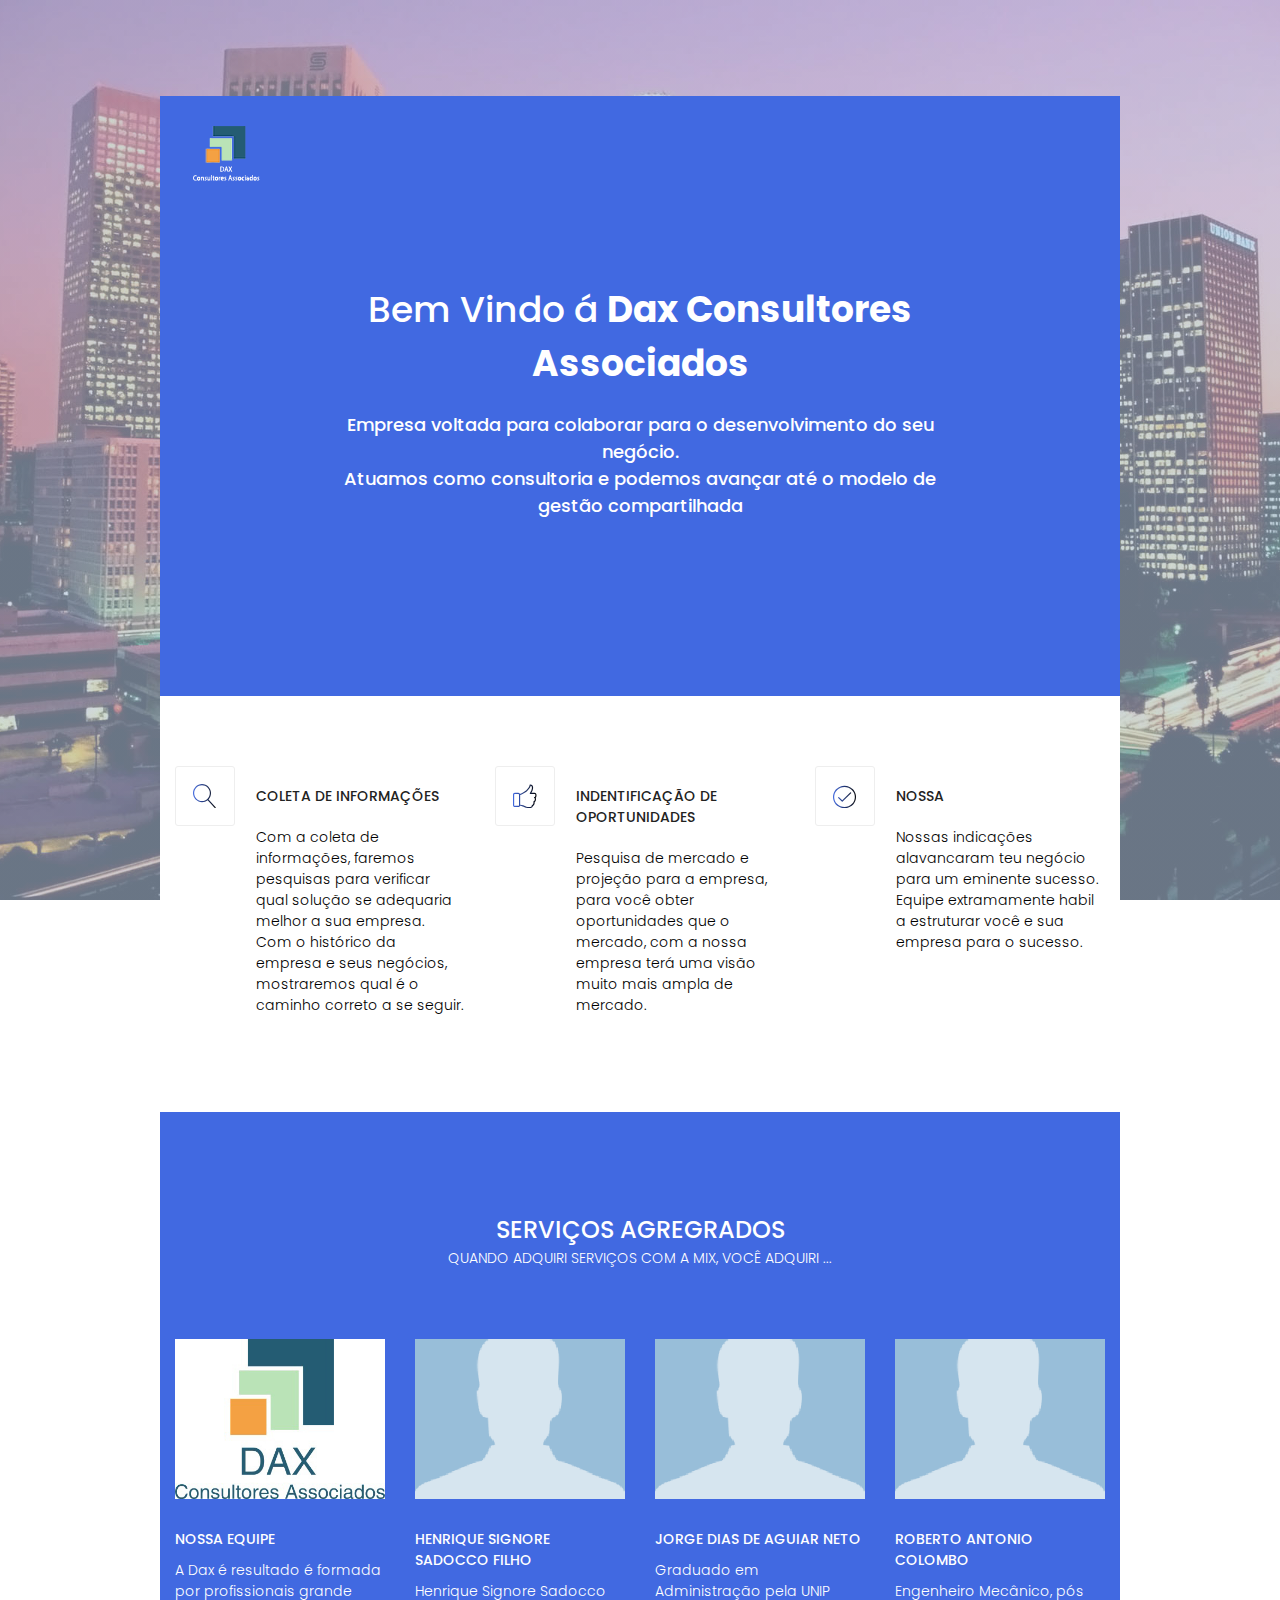
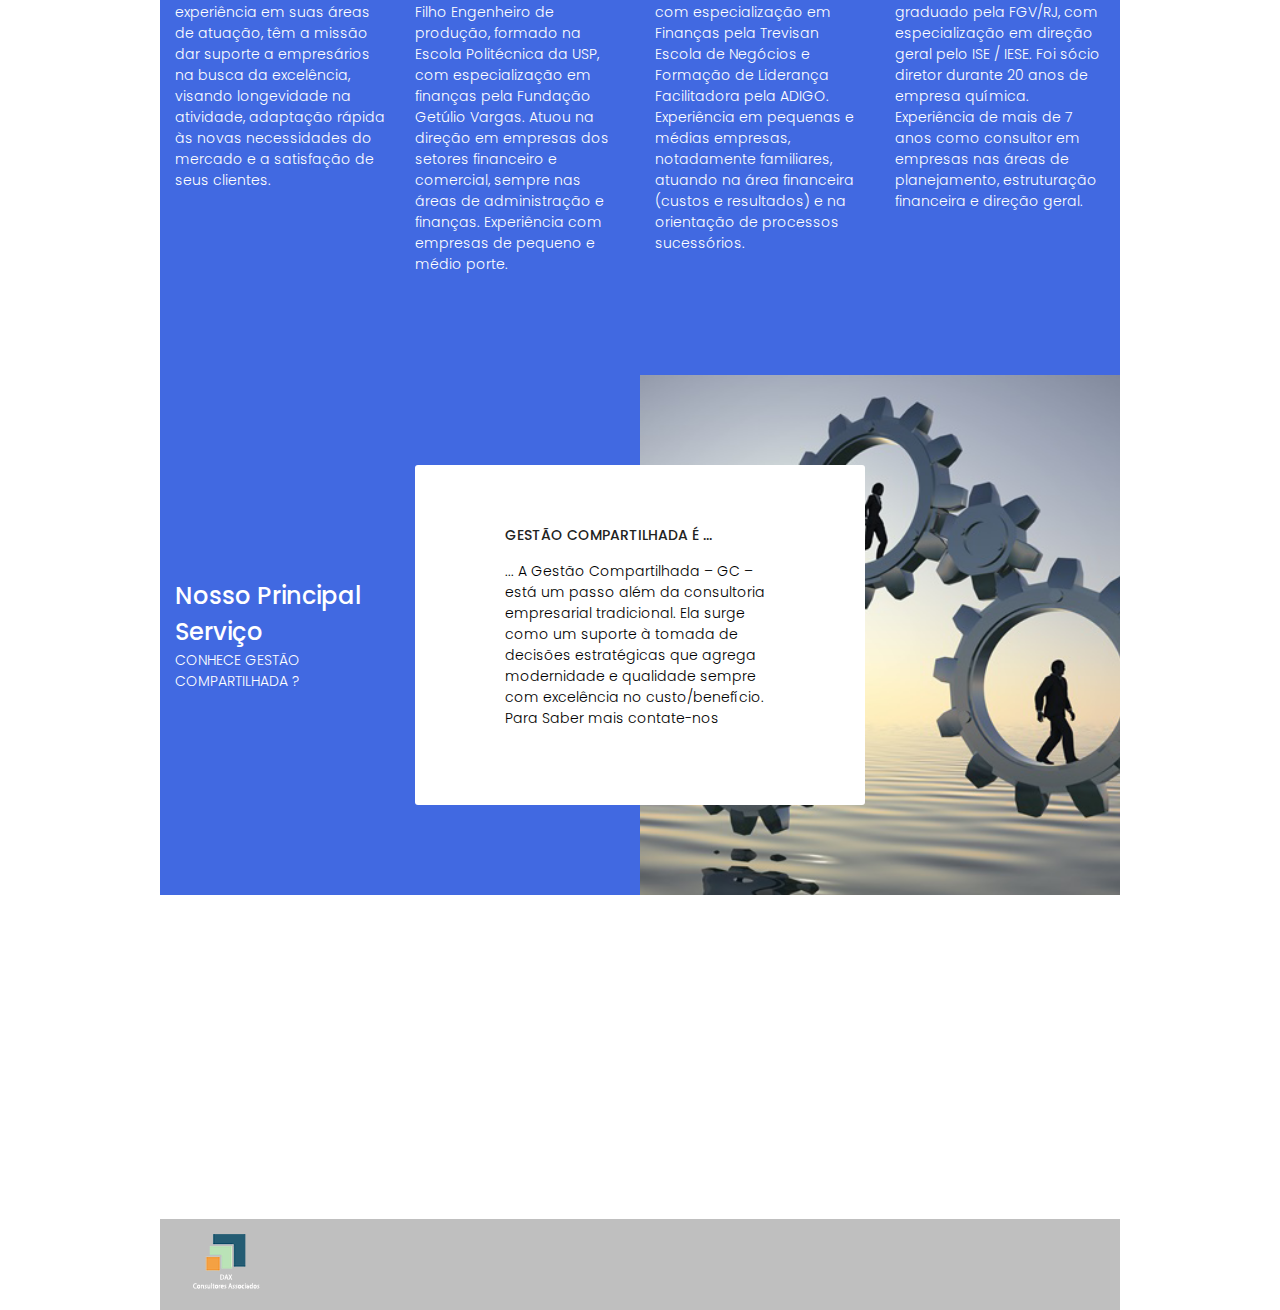
<file: DAS CONSULTING/index.html>
﻿<!DOCTYPE html>
<html lang="zxx" class="pt-br">
<head>
	<!-- Mobile Specific Meta -->
	<meta name="viewport" content="width=device-width, initial-scale=1, shrink-to-fit=no">
	<!-- Favicon-->
	<link rel="shortcut icon" href="img/fav.png">
	<!-- Author Meta -->
	<meta name="author" content="CodePixar">
	<!-- Meta Description -->
	<meta name="description" content="">
	<!-- Meta Keyword -->
	<meta name="keywords" content="">
	<!-- meta character set -->
	<meta charset="UTF-8">
	<!-- Site Title -->
	<title>DAS CONSULTING</title>

	<link href="https://fonts.googleapis.com/css?family=Poppins:300,500,600" rel="stylesheet">
		<!--
		CSS
		============================================= -->
		<link rel="stylesheet" href="css/linearicons.css">
		<link rel="stylesheet" href="css/owl.carousel.css">
		<link rel="stylesheet" href="css/font-awesome.min.css">
		<link rel="stylesheet" href="css/nice-select.css">
		<link rel="stylesheet" href="css/magnific-popup.css">
		<link rel="stylesheet" href="css/bootstrap.css">
		<link rel="stylesheet" href="css/main.css">
	</head>
	<body>
		<div class="main-wrapper-first">
			<header>
				<div class="container">
					<div class="header-wrap">
						<div class="header-top d-flex justify-content-between align-items-center">
							<div class="logo">
								<a href="index.html"><img src="img/logosite.png" alt=""></a>
							</div>
							<div class="main-menubar d-flex align-items-center">
								</nav>
							</div>
						</div>
					</div>
				</div>
			</header>
			<div class="banner-area">
				<div class="container">
					<div class="row justify-content-center height align-items-center">
						<div class="col-lg-8">
							<div class="banner-content text-center">
								<h1> <font color="#FFFFFF">Bem Vindo á <font style="font-weight: bold">Dax Consultores Associados </font></font></h1>
								<h4 class="text-white text-lowcase">Empresa voltada para colaborar para o desenvolvimento do seu negócio.</h4>
								
								<h4 class="text-white text-lowcase">Atuamos como consultoria e podemos avançar até o modelo de gestão compartilhada</h4>
							</div>
						</div>
					</div>
				</div>
			</div>

			<!-- Start Feature Area -->
			<section class="featured-area">
				<div class="container">
					<div class="row">
						<div class="col-md-4">
							<div class="single-feature d-flex flex-wrap justify-content-between">
								<div class="icon d-flex align-items-center justify-content-center">
									<span class="lnr lnr-magnifier"></span>
								</div>
								<div class="desc">
									<h6 class="title text-uppercase">Coleta de informações</h6>
									<p>Com a coleta de informações, faremos pesquisas para verificar qual solução 
									se adequaria melhor a sua empresa. Com o histórico da empresa e seus negócios, 
									mostraremos qual é o caminho correto a se seguir.</p>
								</div>
							</div>
						</div>
						<div class="col-md-4">
							<div class="single-feature d-flex flex-wrap justify-content-between">
								<div class="icon d-flex align-items-center justify-content-center">
									<span class="lnr lnr-thumbs-up"></span>
								</div>
								<div class="desc">
									<h6 class="title text-uppercase">Indentificação de oportunidades</h6>
									<p>Pesquisa de mercado e projeção para a empresa, para você obter oportunidades que o mercado,
									com a nossa empresa terá uma visão muito mais ampla de mercado.</p>
								</div>
							</div>
						</div>
						<div class="col-md-4">
							<div class="single-feature d-flex flex-wrap justify-content-between">
								<div class="icon d-flex align-items-center justify-content-center">
									<span class="lnr lnr-checkmark-circle"></span>
								</div>
								<div class="desc">
									<h6 class="title text-uppercase">Nossa</h6>
									<p>Nossas indicações alavancaram teu negócio para um eminente sucesso. Equipe extramamente 
									habil a estruturar você e sua empresa para o sucesso.</p>
								</div>
							</div>
						</div>
					</div>
				</div>
			</section>
			<!-- End Feature Area -->
			<!-- Start Service Area -->
			<section class="service-area">
				<div class="container">
					<div class="row justify-content-center">
						<div class="col-lg-8">
							<div class="section-title text-center">
								<h3 class="text-white">SERVIÇOS AGREGRADOS</h3>
								<span class="text-white text-uppercase">Quando adquiri serviços com a MIX, você adquiri ...</span>
								
							</div>
						</div>
					</div>
					<div class="row">
						<div class="col-lg-3 col-sm-6">
							<div class="single-service">
								<div class="thumb" style="background: url(img/s1.jpg);">
									<div class="overlay overlay-content d-flex justify-content-center align-items-center">
										<a href="#" class="primary-btn hover d-inline-flex align-items-center"></a>
									</div>
								</div>
								<div class="desc">
									<h6 class="text-uppercase text-white">Nossa Equipe</h6>
									<p class="text-white">A Dax é resultado é formada por profissionais 
									grande experiência em suas áreas de atuação, têm a missão dar suporte a empresários na busca da excelência, visando longevidade na atividade, adaptação rápida às novas necessidades do mercado e a satisfação de seus clientes.</p>
								</div>
							</div>
						</div>
						<div class="col-lg-3 col-sm-6">
							<div class="single-service">
								<div class="thumb" style="background: url(img/s2.jpg);">
									<div class="overlay overlay-content d-flex justify-content-center align-items-center">
										<a href="#" class="primary-btn hover d-inline-flex align-items-center"></a>
									</div>
								</div>
								<div class="desc">
									<h6 class="text-uppercase text-white">Henrique Signore Sadocco Filho</h6>
									<p class="text-white">
										Henrique Signore Sadocco Filho
										Engenheiro de produção, formado na Escola Politécnica da USP, com especialização em finanças pela Fundação Getúlio Vargas.
										Atuou na direção em empresas dos setores financeiro e comercial, sempre nas áreas de administração e finanças.
										Experiência com empresas de pequeno e médio porte.
									</p>
								</div>
							</div>
						</div>
						<div class="col-lg-3 col-sm-6">
							<div class="single-service">
								<div class="thumb" style="background: url(img/s3.jpg);">
									<div class="overlay overlay-content d-flex justify-content-center align-items-center">
										<a href="#" class="primary-btn hover d-inline-flex align-items-center"></a>
									</div>
								</div>
								<div class="desc">
									<h6 class="text-uppercase text-white">Jorge Dias de Aguiar Neto</h6>
									<p class="text-white">Graduado em Administração pela UNIP com especialização em Finanças pela Trevisan Escola de Negócios e Formação de Liderança Facilitadora pela ADIGO.
										Experiência em pequenas e médias empresas, notadamente familiares, atuando na área financeira (custos e resultados) e na orientação de processos sucessórios.</p>
								</div>
							</div>
						</div>
						<div class="col-lg-3 col-sm-6">
							<div class="single-service">
								<div class="thumb" style="background: url(img/s4.jpg);">
									<div class="overlay overlay-content d-flex justify-content-center align-items-center">
										<a href="#" class="primary-btn hover d-inline-flex align-items-center"></a>
									</div>
								</div>
								<div class="desc">
									<h6 class="text-uppercase text-white">Roberto Antonio Colombo</h6>
									<p class="text-white">Engenheiro Mecânico, pós graduado pela FGV/RJ, com especialização em direção geral pelo ISE / IESE.

										Foi sócio diretor durante 20 anos de empresa química.

										Experiência de mais de 7 anos como consultor em empresas nas áreas de planejamento, estruturação financeira e direção geral.
									</p>
								</div>
							</div>
						</div>
					</div>
				</div>				
			</section>
			<!-- End Service Area -->
			<!-- Start Amazing Works Area -->
		</div>
		
		<div class="main-wrapper">
			<!-- End Amazing Works Area -->
			<!-- Start Story Area -->
			<section class="story-area">
				<div class="container">
					<div class="row align-items-center">
						<div class="col-lg-3">
							<div class="story-title">
								<h3 class="text-white">Nosso Principal Serviço</h3>
								<span class="text-uppercase text-white"> Conhece Gestão Compartilhada ?</span>
							</div>
						</div>
						<div class="col-lg-6">
							<div class="story-box">
								<h6 class="text-uppercase">Gestão Compartilhada é ...</h6>
								<p>... A Gestão Compartilhada – GC – está um passo além da consultoria empresarial tradicional. Ela surge como um suporte à tomada de decisões estratégicas que agrega modernidade e qualidade sempre com excelência no custo/benefício.
								Para Saber mais contate-nos </p>
							</div>
						</div>
					</div>
				</div>
			</section>
			<!-- End Story Area -->
			<!-- Start Subscription Area -->
			<!-- Start Footer Widget Area -->
			<section class="footer-widget-area">
				<div class="container">
					<div class="row">
						<div class="col-md-4">
							<div class="single-widget d-flex flex-wrap justify-content-between">
								<div class="icon d-flex align-items-center justify-content-center">
									<span class="lnr lnr-pushpin"></span>
								</div>
								<div class="desc">
									<h6 class="title text-uppercase">Endereço</h6>
									<p>Bairro <br> Rua ...</p>
								</div>
							</div>
						</div>
						<div class="col-md-4">
							<div class="single-widget d-flex flex-wrap justify-content-between">
								<div class="icon d-flex align-items-center justify-content-center">
									<span class="lnr lnr-earth"></span>
								</div>
								<div class="desc">
									<h6 class="title text-uppercase">Email para contato</h6>
									<div class="contact"><a href="mailto:contato@mixtelecom.com.br">comercial@daxconsulting.com.br</a> <br>
                                    <a href="mailto:suporte@mixtelecomexpert.com.br">comercial@daxconsulting.com.br</a>
									</div>
								</div>
							</div>
						</div>
						<div class="col-md-4">
							<div class="single-widget d-flex flex-wrap justify-content-between">
								<div class="icon d-flex align-items-center justify-content-center">
									<span class="lnr lnr-phone"></span>
								</div>
								<div class="desc">
									<h6 class="title text-uppercase">Telefones</h6>
									<div class="contact">
										<a href="tel:(11)95921-7607">(11)91111-11</a> <br>
										<a href="tel:(11)97486-1030">(11)111111-11</a> <br>
										<a href="tel:(11)97486-1030">(11)97486-1030</a>
									</div>
								</div>
							</div>
						</div>
					</div>
				</div>
			</section>
			<!-- End Footer Widget Area -->
			<!-- Start footer Area -->
			<footer>
				<div class="container">
					<div class="footer-content d-flex justify-content-between align-items-center flex-wrap">
						<div class="logo">
							<img src="img/logosite.png" alt="">
						</div>
						<div class="copy-right-text"></div>
					</div>
				</div>
			</footer>
			<!-- End footer Area -->
		</div>
		<script src="js/vendor/jquery-2.2.4.min.js"></script>
		<script src="https://cdnjs.cloudflare.com/ajax/libs/popper.js/1.11.0/umd/popper.min.js" integrity="sha384-b/U6ypiBEHpOf/4+1nzFpr53nxSS+GLCkfwBdFNTxtclqqenISfwAzpKaMNFNmj4" crossorigin="anonymous"></script>
		<script src="js/vendor/bootstrap.min.js"></script>
		<script src="js/jquery.ajaxchimp.min.js"></script>
		<script src="js/owl.carousel.min.js"></script>
		<script src="js/jquery.nice-select.min.js"></script>
		<script src="js/jquery.magnific-popup.min.js"></script>
		<script src="js/main.js"></script>
	</body>
</html>
</file>
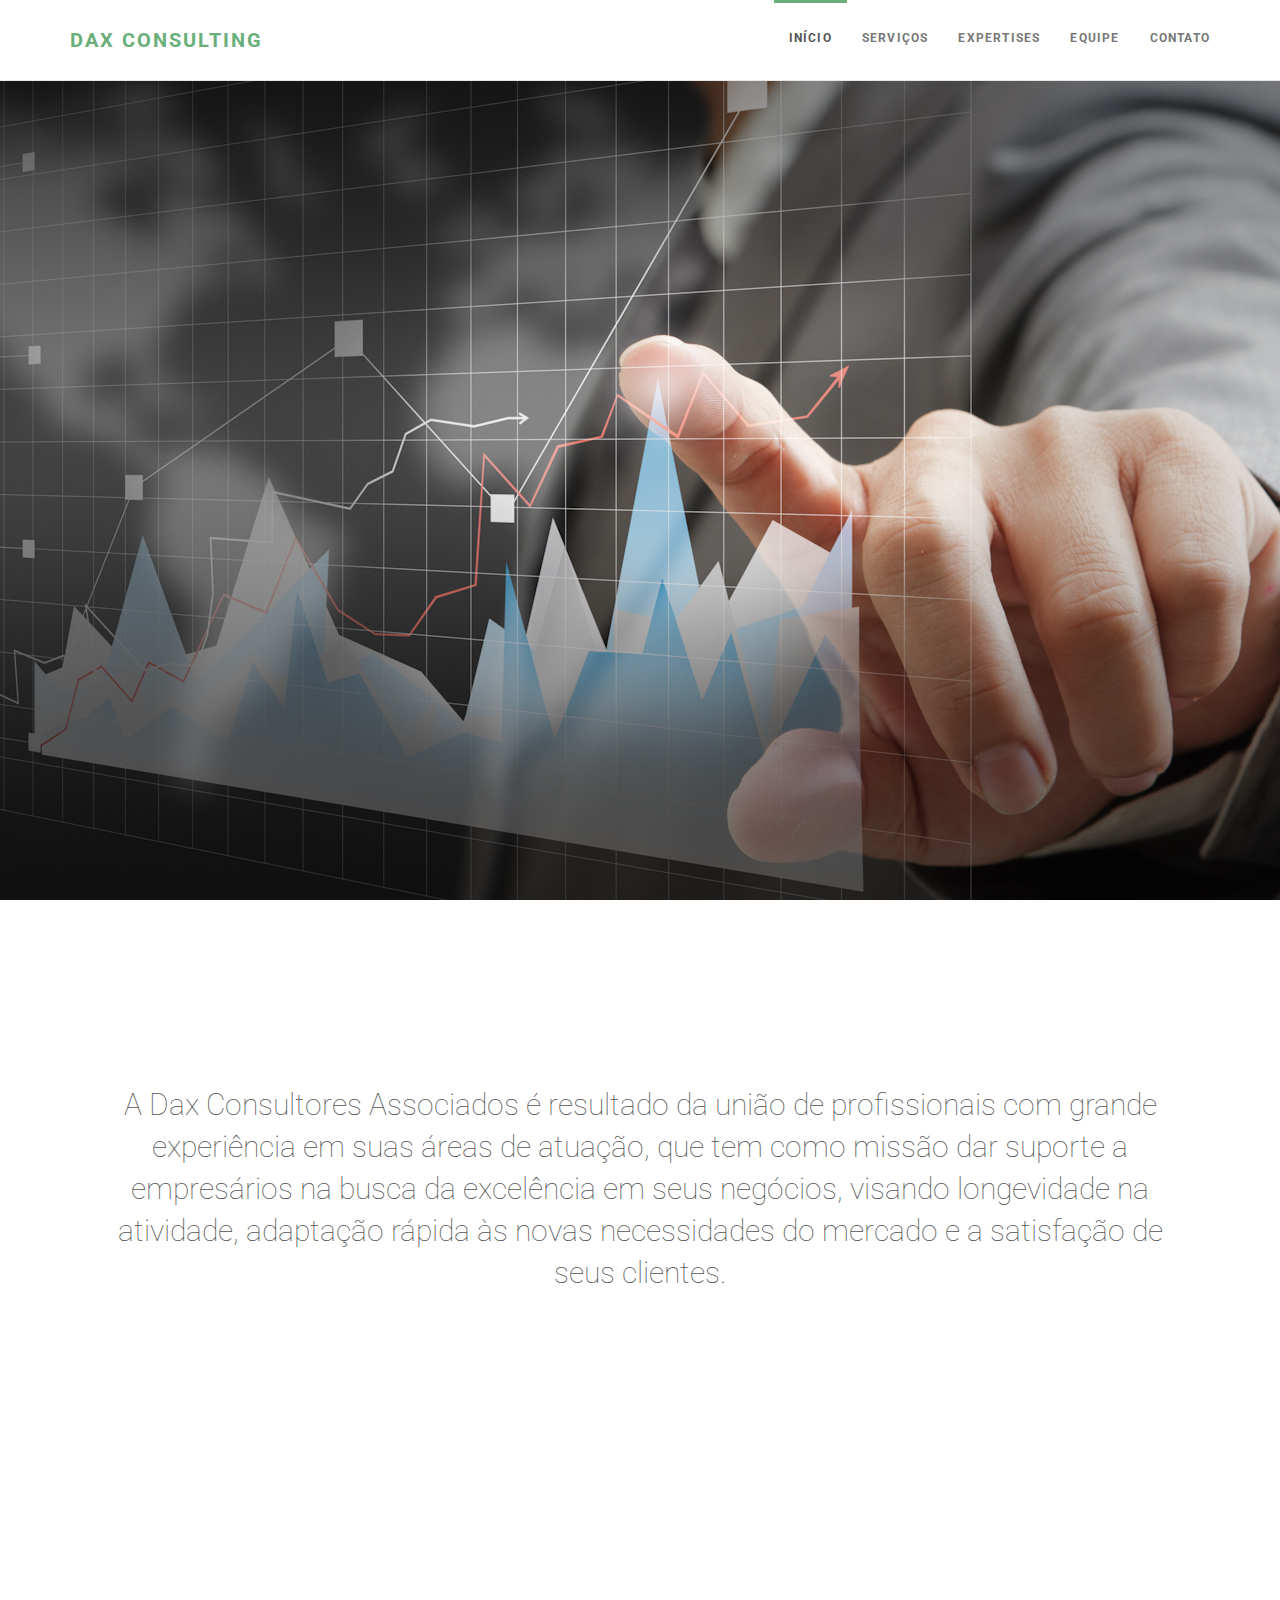
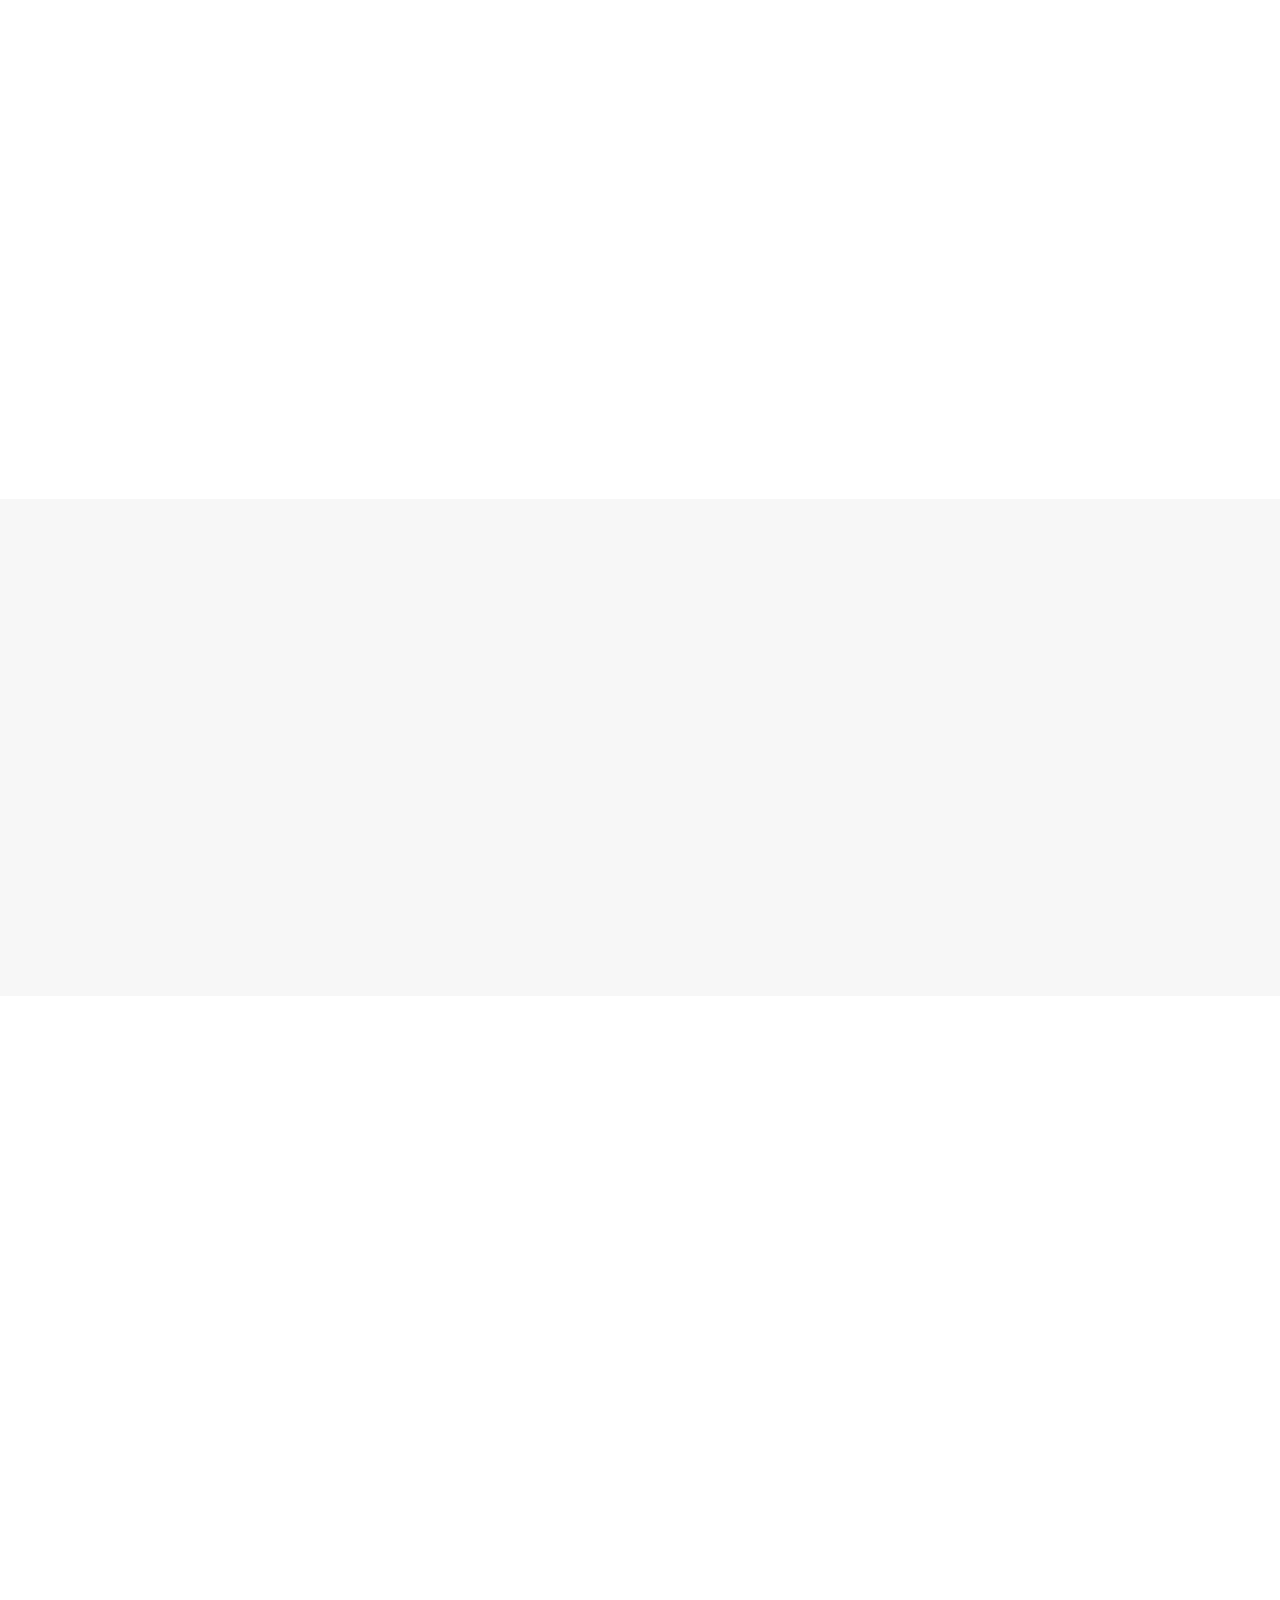
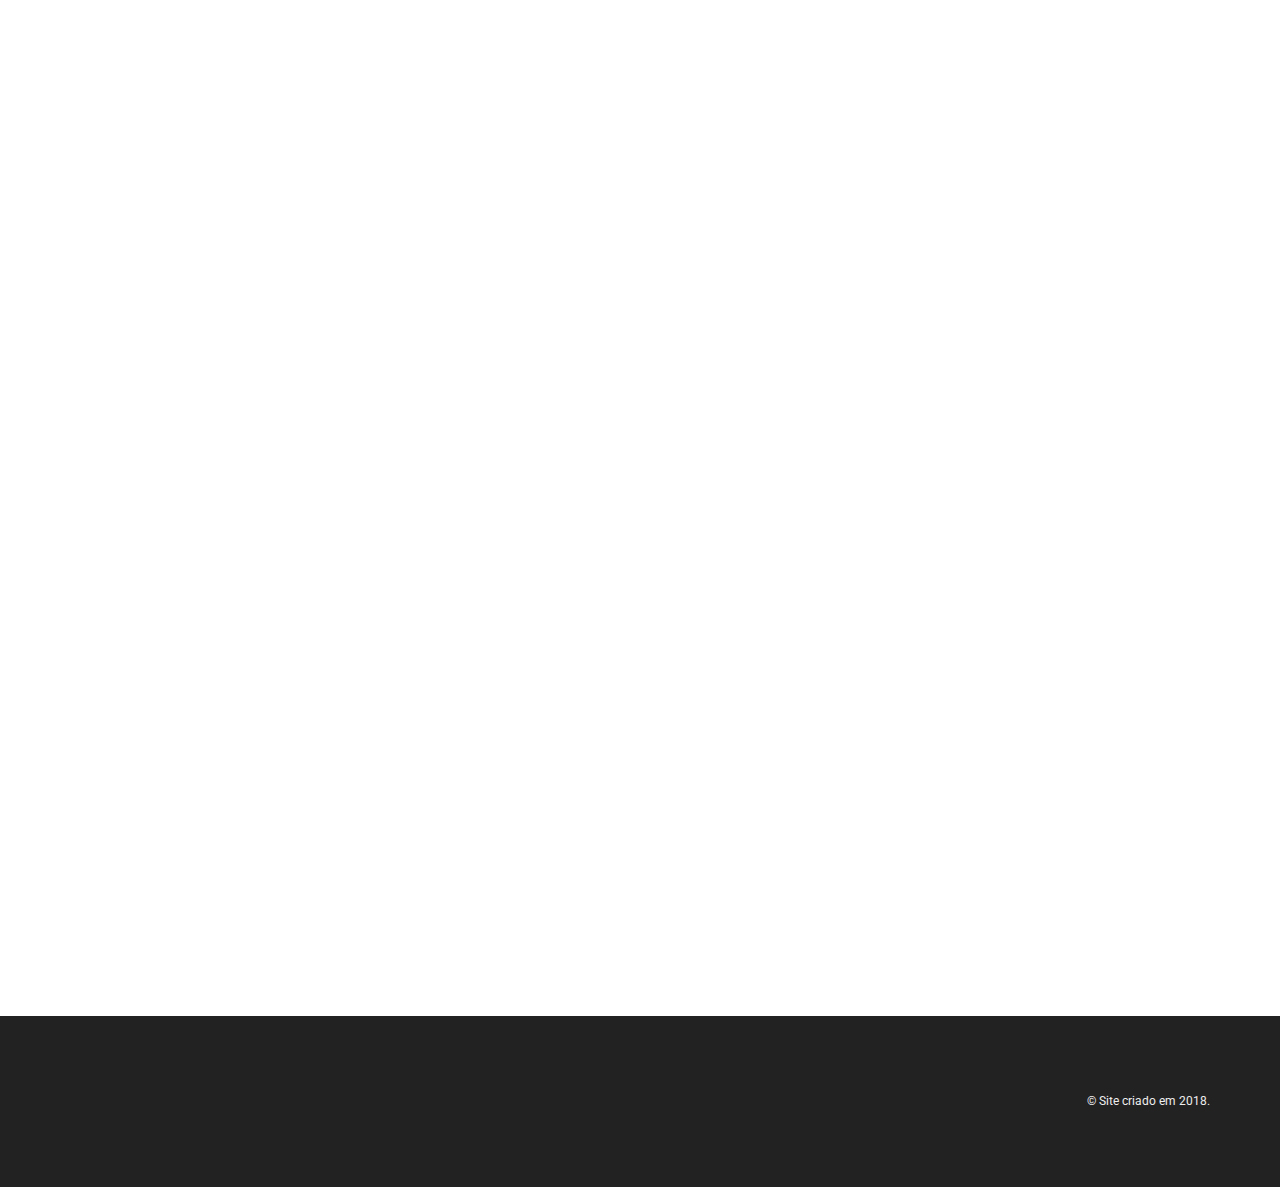
<file: Dax/index.html>
﻿
<!DOCTYPE html>
<!--[if lt IE 7]>      <html class="no-js lt-ie9 lt-ie8 lt-ie7"> <![endif]-->
<!--[if IE 7]>         <html class="no-js lt-ie9 lt-ie8"> <![endif]-->
<!--[if IE 8]>         <html class="no-js lt-ie9"> <![endif]-->
<!--[if gt IE 8]><!-->
<html class="no-js">
    <!--<![endif]-->

    <head>
        <meta charset="utf-8">
        <meta name="robots" content="all,follow">
        <meta name="googlebot" content="index,follow,snippet,archive">
        <meta name="viewport" content="width=device-width, initial-scale=1">

        <title>Dax Consulting</title>

        <meta name="keywords" content="">

        <link href='http://fonts.googleapis.com/css?family=Roboto:400,100,300,700,900' rel='stylesheet' type='text/css'>

        <!-- Bootstrap and Font Awesome css -->
        <link href="css/font-awesome.css" rel="stylesheet">
        <link href="css/bootstrap.min.css" rel="stylesheet">

        <!-- owl carousel css -->

        <link href="css/owl.carousel.css" rel="stylesheet">
        <link href="css/owl.theme.css" rel="stylesheet">	        

        <!-- Theme stylesheet -->
        <link href="css/style.default.css" rel="stylesheet" id="theme-stylesheet">

        <!-- Custom stylesheet - for your changes -->
        <link href="css/custom.css" rel="stylesheet">

        <!-- CSS Animations -->
        <link href="css/animate.css" rel="stylesheet">

        <!-- Favicon -->
        <link rel="shortcut icon" href="favicon.png">

        <!-- Mordernizr -->
        <script src="js/modernizr-2.6.2.min.js"></script>

        <!-- Responsivity for older IE -->
        <!--[if lt IE 9]>
        <script src="js/respond.min.js"></script>
    <![endif]-->

        <meta property="og:title" content="Landing Page | Landing Page Bootstrap Theme by Bootstrapious.com!">
        <meta property="og:site_name" content="Landing Page | Landing Page Bootstrap Theme by Bootstrapious.com!">
        <meta property="og:type" content="website">
        <meta property="og:url" content="">

        <meta property="og:image" content="">  

        <meta name="twitter:card" content="summary">
        <meta name="twitter:creator" content="@bootstrapious">

    </head>

    <body data-spy="scroll" data-target="#navigation" data-offset="120">


        <!-- *** NAVBAR ***
        _________________________________________________________ -->

        <div class="navbar navbar-default navbar-fixed-top" role="navigation" id="navbar">
            <div class="container">
                <div class="navbar-header">
                    <button type="button" class="navbar-toggle" data-toggle="collapse" data-target=".navbar-collapse">
                        <span class="sr-only">Toggle navigation</span>
                        <span class="icon-bar"></span>
                        <span class="icon-bar"></span>
                        <span class="icon-bar"></span>
                    </button>
                    <a class="navbar-brand scrollTo" href="#intro">Dax Consulting</a>
                </div>

                <div class="navbar-collapse collapse" id="navigation">

                    <ul class="nav navbar-nav navbar-right">
                        <li class="active"><a href="#intro">Início</a>
                        </li>
                        <li><a href="#section1">Serviços</a>
                        </li>
                        <li><a href="#section2">Expertises</a>
                        </li>
                        <li><a href="#section3">Equipe</a>
                        </li>
                        <li><a href="#section4">Contato</a>
                        </li>
                    </ul>
                </div>
                <!--/.nav-collapse -->

            </div>
        </div>
        <!-- /#navbar -->

        <!-- *** NAVBAR END *** -->


        <div id="all">


            <!-- *** INTRO IMAGE ***
        _________________________________________________________ -->
            <div id="intro" class="clearfix">
                <div class="item">
                    <div class="container">
                        <div class="row">
                          <h1 data-animate="fadeInDown">Bem-vindo á dax consulting </h1>
                          <p  class="message" data-animate="fadeInUp">Nosso maior objetivo é o de colaborar para o desenvolvimento do seu negócio, através de 
							  Consultoria ou da Gestão Compartilhada, a cereja do bolo!</p>
							<h1 data-animate="fadeInDown">Dax Consultores Associados</h1>
                        </div>
                    </div>
                </div>
            </div>

            <!-- *** INTRO IMAGE END *** -->



            <!-- *** SERVICES ***
        _________________________________________________________ -->
            <div class="section" id="section1">
                <div class="container">
                    <div class="col-md-12">
                        <h2 class="title" data-animate="fadeInDown">Quem somos</h2>

                        <p class="lead">A Dax Consultores Associados é resultado da união de profissionais com grande experiência em suas áreas de atuação, que tem como missão 
							dar suporte a empresários na busca da excelência em seus negócios, visando longevidade na atividade, 
							adaptação rápida às novas necessidades do mercado e a satisfação de seus clientes.</p>

                        <div class="row services">

                            <div class="col-md-4" data-animate="fadeInUp">
                                <div class="icon"><i class="fa fa-file-o"></i>
                                </div>
                                <h3 class="heading">Coleta de informações</h3>
                                <p>Pesquisa com a empresa, para ter parametros sobre a mesma. </p>
                            </div>

                            <div class="col-md-4" data-animate="fadeInUp">
                                <div class="icon"><i class="fa fa-check-circle"></i>
                                </div>
                                <h3 class="heading">Identificação de oportunidades</h3>
                                <p>Sua empresa pode alcançar novos patamares conosco.</p>
                            </div>

                            <div class="col-md-4" data-animate="fadeInUp">
                                <div class="icon"><i class="fa fa-lightbulb-o"></i> 
                                </div>
                                <h3 class="heading">Soluções</h3>
                                <p>A sua solução que a sua empresa precisa para decolar nos negócios.</p>
                            </div>

                        </div>
                        <div class="row services">

                            <div class="col-md-4" data-animate="fadeInUp">
                                <div class="icon"><i class="fa fa-eye"></i>
                                </div>
                                <h3 class="heading">Controle</h3>
                                <p>Tenha um controle maior sobre a sua empresa, com sistemas, organização, fluxo de caixa, etc.</p>
                            </div>

                            <div class="col-md-4" data-animate="fadeInUp">
                                <div class="icon"><i class="fa fa-money"></i>
                                </div>
                                <h3 class="heading">Custos</h3>
                                <p>Planejamento de tributos e dos custos que a sua empresa terá.</p>
                            </div>

                            <div class="col-md-4" data-animate="fadeInUp">
                                <div class="icon"><i class="fa fa-hand-o-up"></i> 
                                </div>
                                <h3 class="heading">Dedicação do nosso time</h3>
                                <p>Estaremos dispostos a dar suporte total para você com a nossa equipe, a certeza deum sucesso maior é garantida.</p>
                            </div>

                        </div>

                    </div>
                    <!-- /.12 -->
                </div>
                <!-- /.container -->
            </div>
            <!-- /.section -->

            <!-- *** SERVICES END *** -->


            <!-- *** ABOUT US ***
        _________________________________________________________ -->

            <div class="section  text-gray" id="section2">
                <div class="container">
                    <div class="col-md-12">


                        <h3 data-animate="fadeInDown" class="title" ><strong>Caracteristica</h3></strong>

                        <div class="row">

                           <div class="col-md-8 col-md-offset-2">

                                <p class="text-large text-thin"  data-animate="fadeInUp">Temos um serviços serviços em diferencial, e um deles é a Gestão Compartilhada (GC).</p>
                                <p class="text-large text-thin margin-bottom"  data-animate="fadeInUp">Leia um breve texto sobre a GC.</p>

                                <p   data-animate="fadeInUp"><img src="img/team.jpg" alt="" class="img-circle img-responsive ondra-michal"></p>

                            </div>

                        </div>

                    </div>
                    <!-- /.12 -->
                </div>
                <!-- /.container -->
            </div>
            <!-- /.section -->

            <!-- *** ABOUT US END *** -->

            <!-- *** JOIN US ***
        _________________________________________________________ -->

            <div class="section" data-animate="bounceIn">
                <div class="container">
                    <div class="col-md-8 col-md-offset-2">
                      <h3 class="title"><strong>Gestão Compartilhada</strong>
                      </h3>
                      <h4 class="lead margin-bottom">A GC está um passo além da consultoria empresarial tradicional. Ela surge como um suporte à tomada de decisões estratégicas 
						  agregando modernidade e qualidade,
						  sempre com excelência, ao binômio custo/benefício. Para saber mais, envie seu e-mail abaixo:</h4>
                      <div class="row">

                            <div class="col-md-8 col-md-offset-2">


                                <form action="" method="post" id="frm-landingPage2" class="form">
                                    <div class="input-group">

                                        <input type="hidden name" class="form-control" placeholder="Coloque seu email" name="email" id="frm-landingPage2-email" value="Coloque seu e-mail">
                                        

                                        <span class="input-group-btn">

                                            <input class="btn btn-default" type="submit" value="Enviar" name="_submit" id="frm-landingPage2-submit">

                                        </span>

                                    </div>
                                    <!-- /input-group -->
                                </form>
                            </div>
                        </div>

                    </div>
                    <!-- /.12 -->
                </div>
                <!-- /.container -->
            </div>
            <!-- /.section -->

            <!-- *** JOIN US END *** -->      

            <!-- *** TESTIMONIALS ***
_________________________________________________________ -->

            <div class="section text-gray" id="section3" data-animate="fadeInUp">

                <div class="container">
                    <div class="col-md-12">

                        <div class="mb20">
                            <h2 class="title" data-animate="fadeInUp">Nossa equipe</h2>

                            <p class="lead text-center" data-animate="fadeInUp">Três profissionais com expertises complementares e vasta experiência de mercado, 
								trabalham em conjunto para trazer ao seu negócio os resultados que você procura. </p> 
                        </div>

                        <ul class="owl-carousel testimonials same-height-row" data-animate="fadeInUp">
                            <li class="item">
                                <div class="testimonial same-height-always">
                                    <div class="text">
                                        <p>Engenheiro de produção, formado na Escola Politécnica da USP, com especialização em finanças pela 		Fundação Getúlio Vargas.
											Atuou na direção em empresas dos setores financeiro e comercial, sempre nas áreas de administração e finanças.
											Experiência com empresas de pequeno e médio porte.</p>
                                    </div>
                                    <div class="bottom">
                                        <div class="icon"><i class="fa fa-quote-left"></i></div>
                                        <div class="name-picture">
                                            <img class="" alt="" src="img/person-1.jpg">
                                            <h5>Henrique Signore Sadocco Filho</h5>
                                            <p>CEO, Engenheiro</p>
                                        </div>
                                    </div>
                                </div>
                            </li>
                            <li class="item">
                                <div class="testimonial same-height-always">
                                    <div class="text">
                                        <p>Graduado em Administração pela UNIP, especialista em Finanças pela Trevisan Escola de Negócios e Formação em Liderança Facilitadora 
											pela ADIGO.
											Expert em empresas de pequeno e médio porte notadamente familiares, atuando na área financeira (custos e resultados) e na orientação de processos sucessórios.
										</p>
                                    </div>
                                    <div class="bottom">
                                        <div class="icon"><i class="fa fa-quote-left"></i></div>
                                        <div class="name-picture">
                                            <img class="" alt="" src="img/person-2.jpg">
                                            <h5>Jorge Dias de Aguiar Neto</h5>
                                            <p>CEO, Administrador</p>
                                        </div>
                                    </div>
                                </div>
                            </li>
                            <li class="item">
                                <div class="testimonial same-height-always">
                                    <div class="text">
                                        <p>Engenheiro Mecânico, pós-graduado pela FGV/RJ, com especialização em direção geral pelo ISE /IESE.
											Sócio-diretor, por 20 anos, em empresa do setor químico.
											Expert nas áreas de planejamento, estruturação financeira e direção geral de empresas de pequeno e médio porte.
										</p>
                                    </div>
                                    <div class="bottom">
                                        <div class="icon"><i class="fa fa-quote-left"></i></div>
                                        <div class="name-picture">
                                            <img class="" alt="" src="img/person-3.jpg">
                                            <h5>Roberto Antonio Colombo</h5>
                                            <p>CEO, Engenheiro</p>
                                        </div>
                                    </div>
                                </div>
                            </li>
                                
                          

                                    <div class="bottom">
                                </div> 
                            </li>
                        </ul> <!-- /.owl-carousel -->
                    </div> <!-- /.12 -->
                </div> <!-- /.container -->

            </div><!-- /.section -->	

            <!-- *** TESTIMONIALS END *** -->

            <!-- *** CONTACT ***
        _________________________________________________________ -->

            <div class="section" id="section4" >
                <div class="container">
                    <div class="col-md-8 col-md-offset-2">


                        <h2 class="title" data-animate="fadeInDown">Contate-nos</h2>

                        <p class="lead margin-bottom" data-animate="fadeInUp">Quer nos conhecer e entender mais sobre o nosso trabalho? 
Agende uma visita sem compromisso com um dos nossos consultores através do e-mail abaixo ou deixe sua mensagem aqui que entraremos em contato.</p>


                        <ul class="list-unstyled text-large text-thin" data-animate="fadeInUp">
                            <li><strong>E-mail:</strong> comercial@daxconsulting.com.br</li>
                            <li><strong>Telefone:</strong> 123 456 888</li>
                        </ul>

                    </div>
                    <!-- /.12 -->
                </div>
                <!-- /.container -->
            </div>
            <!-- /.section -->



            <!-- *** FOOTER ***
        _________________________________________________________ -->

            <div class="section" id="footer">
                <div class="container">

                    <div class="row">

                        <div class="col-sm-6">

                            <p class="social">
                                <a href="#" class="external facebook" data-animate-hover="shake" data-animate="fadeInUp"><i class="fa fa-facebook"></i></a>
                                <a href="#" class="external instagram" data-animate-hover="shake" data-animate="fadeInUp"><i class="fa fa-instagram"></i></a>
                                <a href="#" class="external twitter" data-animate-hover="shake" data-animate="fadeInUp"><i class="fa fa-twitter"></i></a>
                                <a href="mailto:comercial@daxconsulting.com.br" class="email" data-animate-hover="shake" data-animate="fadeInUp"><i class="fa fa-envelope"></i></a>
                            </p>
                        </div>
                        <!-- /.6 -->

                        <div class="col-sm-6">
                            <p>&copy; Site criado em 2018. 
                                <!-- Do not remove the attribution, thx! If you need to do so, pls donate (http://bootstrapious.com/donate) to support us! -->
                        </div>

                    </div>

                </div>
                <!-- /.container -->
            </div>
            <!-- /.section -->

            <!-- *** FOOTER END *** -->
        </div>

        <!-- js base -->
        <script src="js/jquery-1.11.0.min.js"></script>
        <script src="js/bootstrap.min.js"></script>


        <!-- waypoints for scroll spy -->
        <script src="js/waypoints.min.js"></script>

        <!-- owl carousel -->
        <script src="js/owl.carousel.min.js"></script>        

        <!-- jQuery scroll to -->
        <script src="js/jquery.scrollTo.min.js"></script>

        <!-- main js file -->

        <script src="js/front.js"></script>        


    </body>
</html>
</file>
<file: DAS CONSULTING/css/linearicons.css>
@font-face {
	font-family: 'Linearicons-Free';
	src:url('../fonts/Linearicons-Free.eot?w118d');
	src:url('../fonts/Linearicons-Free.eot?#iefixw118d') format('embedded-opentype'),
		url('../fonts/Linearicons-Free.woff2?w118d') format('woff2'),
		url('../fonts/Linearicons-Free.woff?w118d') format('woff'),
		url('../fonts/Linearicons-Free.ttf?w118d') format('truetype'),
		url('../fonts/Linearicons-Free.svg?w118d#Linearicons-Free') format('svg');
	font-weight: normal;
	font-style: normal;
}

.lnr {
	font-family: 'Linearicons-Free';
	speak: none;
	font-style: normal;
	font-weight: normal;
	font-variant: normal;
	text-transform: none;
	line-height: 1;

	/* Better Font Rendering =========== */
	-webkit-font-smoothing: antialiased;
	-moz-osx-font-smoothing: grayscale;
}

.lnr-home:before {
	content: "\e800";
}
.lnr-apartment:before {
	content: "\e801";
}
.lnr-pencil:before {
	content: "\e802";
}
.lnr-magic-wand:before {
	content: "\e803";
}
.lnr-drop:before {
	content: "\e804";
}
.lnr-lighter:before {
	content: "\e805";
}
.lnr-poop:before {
	content: "\e806";
}
.lnr-sun:before {
	content: "\e800";
}
.lnr-moon:before {
	content: "\e808";
}
.lnr-cloud:before {
	content: "\e809";
}
.lnr-cloud-upload:before {
	content: "\e80a";
}
.lnr-cloud-download:before {
	content: "\e80b";
}
.lnr-cloud-sync:before {
	content: "\e80c";
}
.lnr-cloud-check:before {
	content: "\e80d";
}
.lnr-database:before {
	content: "\e80e";
}
.lnr-lock:before {
	content: "\e80f";
}
.lnr-cog:before {
	content: "\e810";
}
.lnr-trash:before {
	content: "\e811";
}
.lnr-dice:before {
	content: "\e812";
}
.lnr-heart:before {
	content: "\e813";
}
.lnr-star:before {
	content: "\e814";
}
.lnr-star-half:before {
	content: "\e815";
}
.lnr-star-empty:before {
	content: "\e816";
}
.lnr-flag:before {
	content: "\e817";
}
.lnr-envelope:before {
	content: "\e818";
}
.lnr-paperclip:before {
	content: "\e819";
}
.lnr-inbox:before {
	content: "\e81a";
}
.lnr-eye:before {
	content: "\e81b";
}
.lnr-printer:before {
	content: "\e81c";
}
.lnr-file-empty:before {
	content: "\e81d";
}
.lnr-file-add:before {
	content: "\e81e";
}
.lnr-enter:before {
	content: "\e81f";
}
.lnr-exit:before {
	content: "\e820";
}
.lnr-graduation-hat:before {
	content: "\e821";
}
.lnr-license:before {
	content: "\e822";
}
.lnr-music-note:before {
	content: "\e823";
}
.lnr-film-play:before {
	content: "\e824";
}
.lnr-camera-video:before {
	content: "\e825";
}
.lnr-camera:before {
	content: "\e826";
}
.lnr-picture:before {
	content: "\e827";
}
.lnr-book:before {
	content: "\e828";
}
.lnr-bookmark:before {
	content: "\e829";
}
.lnr-user:before {
	content: "\e82a";
}
.lnr-users:before {
	content: "\e82b";
}
.lnr-shirt:before {
	content: "\e82c";
}
.lnr-store:before {
	content: "\e82d";
}
.lnr-cart:before {
	content: "\e82e";
}
.lnr-tag:before {
	content: "\e82f";
}
.lnr-phone-handset:before {
	content: "\e830";
}
.lnr-phone:before {
	content: "\e831";
}
.lnr-pushpin:before {
	content: "\e832";
}
.lnr-map-marker:before {
	content: "\e833";
}
.lnr-map:before {
	content: "\e834";
}
.lnr-location:before {
	content: "\e835";
}
.lnr-calendar-full:before {
	content: "\e836";
}
.lnr-keyboard:before {
	content: "\e837";
}
.lnr-spell-check:before {
	content: "\e838";
}
.lnr-screen:before {
	content: "\e839";
}
.lnr-smartphone:before {
	content: "\e83a";
}
.lnr-tablet:before {
	content: "\e83b";
}
.lnr-laptop:before {
	content: "\e83c";
}
.lnr-laptop-phone:before {
	content: "\e83d";
}
.lnr-power-switch:before {
	content: "\e83e";
}
.lnr-bubble:before {
	content: "\e83f";
}
.lnr-heart-pulse:before {
	content: "\e840";
}
.lnr-construction:before {
	content: "\e841";
}
.lnr-pie-chart:before {
	content: "\e842";
}
.lnr-chart-bars:before {
	content: "\e843";
}
.lnr-gift:before {
	content: "\e844";
}
.lnr-diamond:before {
	content: "\e845";
}
.lnr-linearicons:before {
	content: "\e846";
}
.lnr-dinner:before {
	content: "\e847";
}
.lnr-coffee-cup:before {
	content: "\e848";
}
.lnr-leaf:before {
	content: "\e849";
}
.lnr-paw:before {
	content: "\e84a";
}
.lnr-rocket:before {
	content: "\e84b";
}
.lnr-briefcase:before {
	content: "\e84c";
}
.lnr-bus:before {
	content: "\e84d";
}
.lnr-car:before {
	content: "\e84e";
}
.lnr-train:before {
	content: "\e84f";
}
.lnr-bicycle:before {
	content: "\e850";
}
.lnr-wheelchair:before {
	content: "\e851";
}
.lnr-select:before {
	content: "\e852";
}
.lnr-earth:before {
	content: "\e853";
}
.lnr-smile:before {
	content: "\e854";
}
.lnr-sad:before {
	content: "\e855";
}
.lnr-neutral:before {
	content: "\e856";
}
.lnr-mustache:before {
	content: "\e857";
}
.lnr-alarm:before {
	content: "\e858";
}
.lnr-bullhorn:before {
	content: "\e859";
}
.lnr-volume-high:before {
	content: "\e85a";
}
.lnr-volume-medium:before {
	content: "\e85b";
}
.lnr-volume-low:before {
	content: "\e85c";
}
.lnr-volume:before {
	content: "\e85d";
}
.lnr-mic:before {
	content: "\e85e";
}
.lnr-hourglass:before {
	content: "\e85f";
}
.lnr-undo:before {
	content: "\e860";
}
.lnr-redo:before {
	content: "\e861";
}
.lnr-sync:before {
	content: "\e862";
}
.lnr-history:before {
	content: "\e863";
}
.lnr-clock:before {
	content: "\e864";
}
.lnr-download:before {
	content: "\e865";
}
.lnr-upload:before {
	content: "\e866";
}
.lnr-enter-down:before {
	content: "\e867";
}
.lnr-exit-up:before {
	content: "\e868";
}
.lnr-bug:before {
	content: "\e869";
}
.lnr-code:before {
	content: "\e86a";
}
.lnr-link:before {
	content: "\e86b";
}
.lnr-unlink:before {
	content: "\e86c";
}
.lnr-thumbs-up:before {
	content: "\e86d";
}
.lnr-thumbs-down:before {
	content: "\e86e";
}
.lnr-magnifier:before {
	content: "\e86f";
}
.lnr-cross:before {
	content: "\e870";
}
.lnr-menu:before {
	content: "\e871";
}
.lnr-list:before {
	content: "\e872";
}
.lnr-chevron-up:before {
	content: "\e873";
}
.lnr-chevron-down:before {
	content: "\e874";
}
.lnr-chevron-left:before {
	content: "\e875";
}
.lnr-chevron-right:before {
	content: "\e876";
}
.lnr-arrow-up:before {
	content: "\e877";
}
.lnr-arrow-down:before {
	content: "\e878";
}
.lnr-arrow-left:before {
	content: "\e879";
}
.lnr-arrow-right:before {
	content: "\e87a";
}
.lnr-move:before {
	content: "\e87b";
}
.lnr-warning:before {
	content: "\e87c";
}
.lnr-question-circle:before {
	content: "\e87d";
}
.lnr-menu-circle:before {
	content: "\e87e";
}
.lnr-checkmark-circle:before {
	content: "\e87f";
}
.lnr-cross-circle:before {
	content: "\e880";
}
.lnr-plus-circle:before {
	content: "\e881";
}
.lnr-circle-minus:before {
	content: "\e882";
}
.lnr-arrow-up-circle:before {
	content: "\e883";
}
.lnr-arrow-down-circle:before {
	content: "\e884";
}
.lnr-arrow-left-circle:before {
	content: "\e885";
}
.lnr-arrow-right-circle:before {
	content: "\e886";
}
.lnr-chevron-up-circle:before {
	content: "\e887";
}
.lnr-chevron-down-circle:before {
	content: "\e888";
}
.lnr-chevron-left-circle:before {
	content: "\e889";
}
.lnr-chevron-right-circle:before {
	content: "\e88a";
}
.lnr-crop:before {
	content: "\e88b";
}
.lnr-frame-expand:before {
	content: "\e88c";
}
.lnr-frame-contract:before {
	content: "\e88d";
}
.lnr-layers:before {
	content: "\e88e";
}
.lnr-funnel:before {
	content: "\e88f";
}
.lnr-text-format:before {
	content: "\e890";
}
.lnr-text-format-remove:before {
	content: "\e891";
}
.lnr-text-size:before {
	content: "\e892";
}
.lnr-bold:before {
	content: "\e893";
}
.lnr-italic:before {
	content: "\e894";
}
.lnr-underline:before {
	content: "\e895";
}
.lnr-strikethrough:before {
	content: "\e896";
}
.lnr-highlight:before {
	content: "\e897";
}
.lnr-text-align-left:before {
	content: "\e898";
}
.lnr-text-align-center:before {
	content: "\e899";
}
.lnr-text-align-right:before {
	content: "\e89a";
}
.lnr-text-align-justify:before {
	content: "\e89b";
}
.lnr-line-spacing:before {
	content: "\e89c";
}
.lnr-indent-increase:before {
	content: "\e89d";
}
.lnr-indent-decrease:before {
	content: "\e89e";
}
.lnr-pilcrow:before {
	content: "\e89f";
}
.lnr-direction-ltr:before {
	content: "\e8a0";
}
.lnr-direction-rtl:before {
	content: "\e8a1";
}
.lnr-page-break:before {
	content: "\e8a2";
}
.lnr-sort-alpha-asc:before {
	content: "\e8a3";
}
.lnr-sort-amount-asc:before {
	content: "\e8a4";
}
.lnr-hand:before {
	content: "\e8a5";
}
.lnr-pointer-up:before {
	content: "\e8a6";
}
.lnr-pointer-right:before {
	content: "\e8a7";
}
.lnr-pointer-down:before {
	content: "\e8a8";
}
.lnr-pointer-left:before {
	content: "\e8a9";
}
</file>
<file: DAS CONSULTING/css/nice-select.css>
.nice-select {
  -webkit-tap-highlight-color: transparent;
  background-color: #fff;
  border-radius: 5px;
  border: solid 1px #e8e8e8;
  box-sizing: border-box;
  clear: both;
  cursor: pointer;
  display: block;
  float: left;
  font-family: inherit;
  font-size: 14px;
  font-weight: normal;
  height: 42px;
  line-height: 40px;
  outline: none;
  padding-left: 18px;
  padding-right: 30px;
  position: relative;
  text-align: left !important;
  -webkit-transition: all 0.2s ease-in-out;
  transition: all 0.2s ease-in-out;
  -webkit-user-select: none;
     -moz-user-select: none;
      -ms-user-select: none;
          user-select: none;
  white-space: nowrap;
  width: auto; }
  .nice-select:hover {
    border-color: #dbdbdb; }
  .nice-select:active, .nice-select.open, .nice-select:focus {
    border-color: #999; }
  .nice-select:after {
    border-bottom: 2px solid #999;
    border-right: 2px solid #999;
    content: '';
    display: block;
    height: 5px;
    margin-top: -4px;
    pointer-events: none;
    position: absolute;
    right: 12px;
    top: 50%;
    -webkit-transform-origin: 66% 66%;
        -ms-transform-origin: 66% 66%;
            transform-origin: 66% 66%;
    -webkit-transform: rotate(45deg);
        -ms-transform: rotate(45deg);
            transform: rotate(45deg);
    -webkit-transition: all 0.15s ease-in-out;
    transition: all 0.15s ease-in-out;
    width: 5px; }
  .nice-select.open:after {
    -webkit-transform: rotate(-135deg);
        -ms-transform: rotate(-135deg);
            transform: rotate(-135deg); }
  .nice-select.open .list {
    opacity: 1;
    pointer-events: auto;
    -webkit-transform: scale(1) translateY(0);
        -ms-transform: scale(1) translateY(0);
            transform: scale(1) translateY(0); }
  .nice-select.disabled {
    border-color: #ededed;
    color: #999;
    pointer-events: none; }
    .nice-select.disabled:after {
      border-color: #cccccc; }
  .nice-select.wide {
    width: 100%; }
    .nice-select.wide .list {
      left: 0 !important;
      right: 0 !important; }
  .nice-select.right {
    float: right; }
    .nice-select.right .list {
      left: auto;
      right: 0; }
  .nice-select.small {
    font-size: 12px;
    height: 36px;
    line-height: 34px; }
    .nice-select.small:after {
      height: 4px;
      width: 4px; }
    .nice-select.small .option {
      line-height: 34px;
      min-height: 34px; }
  .nice-select .list {
    background-color: #fff;
    border-radius: 5px;
    box-shadow: 0 0 0 1px rgba(68, 68, 68, 0.11);
    box-sizing: border-box;
    margin-top: 4px;
    opacity: 0;
    overflow: hidden;
    padding: 0;
    pointer-events: none;
    position: absolute;
    top: 100%;
    left: 0;
    -webkit-transform-origin: 50% 0;
        -ms-transform-origin: 50% 0;
            transform-origin: 50% 0;
    -webkit-transform: scale(0.75) translateY(-21px);
        -ms-transform: scale(0.75) translateY(-21px);
            transform: scale(0.75) translateY(-21px);
    -webkit-transition: all 0.2s cubic-bezier(0.5, 0, 0, 1.25), opacity 0.15s ease-out;
    transition: all 0.2s cubic-bezier(0.5, 0, 0, 1.25), opacity 0.15s ease-out;
    z-index: 9; }
    .nice-select .list:hover .option:not(:hover) {
      background-color: transparent !important; }
  .nice-select .option {
    cursor: pointer;
    font-weight: 400;
    line-height: 40px;
    list-style: none;
    min-height: 40px;
    outline: none;
    padding-left: 18px;
    padding-right: 29px;
    text-align: left;
    -webkit-transition: all 0.2s;
    transition: all 0.2s; }
    .nice-select .option:hover, .nice-select .option.focus, .nice-select .option.selected.focus {
      background-color: #f6f6f6; }
    .nice-select .option.selected {
      font-weight: bold; }
    .nice-select .option.disabled {
      background-color: transparent;
      color: #999;
      cursor: default; }

.no-csspointerevents .nice-select .list {
  display: none; }

.no-csspointerevents .nice-select.open .list {
  display: block; }
</file>
<file: DAS CONSULTING/css/main.css>
<<<<<<< HEAD
/*--------------------------- Color variations ----------------------*/
/* Medium Layout: 1280px */
/* Tablet Layout: 768px */
/* Mobile Layout: 320px */
/* Wide Mobile Layout: 480px */
/* =================================== */
/*  Basic Style 
/* =================================== */
::-webkit-input-placeholder {
  /* WebKit, Blink, Edge */
  color: #000000;
  font-weight: 300;
}

:-moz-placeholder {
  /* Mozilla Firefox 4 to 18 */
  color: #777777;
  opacity: 1;
  font-weight: 300;
}

::-moz-placeholder {
  /* Mozilla Firefox 19+ */
  color: #777777;
  opacity: 1;
  font-weight: 300;
}

:-ms-input-placeholder {
  /* Internet Explorer 10-11 */
  color: #777777;
  font-weight: 300;
}

::-ms-input-placeholder {
  /* Microsoft Edge */
  color: #777777;
  font-weight: 300;
}

body {
  color: #000000;
  font-family: "Poppins", sans-serif;
  font-size: 14px;
  font-weight: 300;
  line-height: 1.5em;
  position: relative;
  -webkit-font-smoothing: antialiased;
  -moz-osx-font-smoothing: grayscale;
}

ol, ul {
  margin: 0;
  padding: 0;
  list-style: none;
}

select {
  display: block;
}

figure {
  margin: 0;
}

a {
  -webkit-transition: all 0.3s ease 0s;
  -moz-transition: all 0.3s ease 0s;
  -o-transition: all 0.3s ease 0s;
  transition: all 0.3s ease 0s;
}

iframe {
  border: 0;
}

a, a:focus, a:hover {
  text-decoration: none;
  outline: 0;
  color: #000000;
}

.btn.active.focus,
.btn.active:focus,
.btn.focus,
.btn.focus:active,
.btn:active:focus,
.btn:focus {
  text-decoration: none;
  outline: 0;
}

.card-panel {
  margin: 0;
  padding: 60px;
}

/**
 *  Typography
 *
 **/
.btn i, .btn-large i, .btn-floating i, .btn-large i, .btn-flat i {
  font-size: 1em;
  line-height: inherit;
}

.gray-bg {
  background: #000000;
}

h1, h2, h3,
h4, h5, h6 {
  font-family: "Poppins", sans-serif;
  color: #000000;
  line-height: 1.5em;
  margin-bottom: 0;
  margin-top: 0;
  font-weight: 500;
}

.h1, .h2, .h3,
.h4, .h5, .h6 {
  margin-bottom: 0;
  margin-top: 0;
  font-family: "Poppins", sans-serif;
  font-weight: 600;
  color: #000000;
}

h1, .h1 {
  font-size: 36px;
}

h2, .h2 {
  font-size: 30px;
}

h3, .h3 {
  font-size: 24px;
}

h4, .h4 {
  font-size: 18px;
}

h5, .h5 {
  font-size: 16px;
}

h6, .h6 {
  font-size: 14px;
  color: #222222;
}

td, th {
  border-radius: 0px;
}

/**
 * For modern browsers
 * 1. The space content is one way to avoid an Opera bug when the
 *    contenteditable attribute is included anywhere else in the document.
 *    Otherwise it causes space to appear at the top and bottom of elements
 *    that are clearfixed.
 * 2. The use of `table` rather than `block` is only necessary if using
 *    `:before` to contain the top-margins of child elements.
 */
.clear::before, .clear::after {
  content: " ";
  display: table;
}

.clear::after {
  clear: both;
}

.fz-11 {
  font-size: 11px;
}

.fz-12 {
  font-size: 12px;
}

.fz-13 {
  font-size: 13px;
}

.fz-14 {
  font-size: 14px;
}

.fz-15 {
  font-size: 15px;
}

.fz-16 {
  font-size: 16px;
}

.fz-18 {
  font-size: 18px;
}

.fz-30 {
  font-size: 30px;
}

.fz-48 {
  font-size: 48px !important;
}

.fw100 {
  font-weight: 100;
}

.fw300 {
  font-weight: 300;
}

.fw400 {
  font-weight: 400 !important;
}

.fw500 {
  font-weight: 500;
}

.f700 {
  font-weight: 700;
}

.fsi {
  font-style: italic;
}

.mt-10 {
  margin-top: 10px;
}

.mt-15 {
  margin-top: 15px;
}

.mt-20 {
  margin-top: 20px;
}

.mt-25 {
  margin-top: 25px;
}

.mt-30 {
  margin-top: 30px;
}

.mt-35 {
  margin-top: 35px;
}

.mt-40 {
  margin-top: 40px;
}

.mt-50 {
  margin-top: 50px;
}

.mt-60 {
  margin-top: 60px;
}

.mt-70 {
  margin-top: 70px;
}

.mt-80 {
  margin-top: 80px;
}

.mt-100 {
  margin-top: 100px;
}

.mt-120 {
  margin-top: 120px;
}

.mt-150 {
  margin-top: 150px;
}

.ml-0 {
  margin-left: 0 !important;
}

.ml-5 {
  margin-left: 5px !important;
}

.ml-10 {
  margin-left: 10px;
}

.ml-15 {
  margin-left: 15px;
}

.ml-20 {
  margin-left: 20px;
}

.ml-30 {
  margin-left: 30px;
}

.ml-50 {
  margin-left: 50px;
}

.mr-0 {
  margin-right: 0 !important;
}

.mr-5 {
  margin-right: 5px !important;
}

.mr-15 {
  margin-right: 15px;
}

.mr-10 {
  margin-right: 10px;
}

.mr-20 {
  margin-right: 20px;
}

.mr-30 {
  margin-right: 30px;
}

.mr-50 {
  margin-right: 50px;
}

.mb-0 {
  margin-bottom: 0px;
}

.mb-0-i {
  margin-bottom: 0px !important;
}

.mb-5 {
  margin-bottom: 5px;
}

.mb-10 {
  margin-bottom: 10px;
}

.mb-15 {
  margin-bottom: 15px;
}

.mb-20 {
  margin-bottom: 20px;
}

.mb-25 {
  margin-bottom: 25px;
}

.mb-30 {
  margin-bottom: 30px;
}

.mb-40 {
  margin-bottom: 40px;
}

.mb-50 {
  margin-bottom: 50px;
}

.mb-60 {
  margin-bottom: 60px;
}

.mb-70 {
  margin-bottom: 70px;
}

.mb-80 {
  margin-bottom: 80px;
}

.mb-90 {
  margin-bottom: 90px;
}

.mb-100 {
  margin-bottom: 100px;
}

.pt-0 {
  padding-top: 0px;
}

.pt-10 {
  padding-top: 10px;
}

.pt-15 {
  padding-top: 15px;
}

.pt-20 {
  padding-top: 20px;
}

.pt-25 {
  padding-top: 25px;
}

.pt-30 {
  padding-top: 30px;
}

.pt-40 {
  padding-top: 40px;
}

.pt-50 {
  padding-top: 50px;
}

.pt-60 {
  padding-top: 60px;
}

.pt-70 {
  padding-top: 70px;
}

.pt-80 {
  padding-top: 80px;
}

.pt-90 {
  padding-top: 90px;
}

.pt-100 {
  padding-top: 100px;
}

.pt-150 {
  padding-top: 150px;
}

.pb-0 {
  padding-bottom: 0px;
}

.pb-10 {
  padding-bottom: 10px;
}

.pb-15 {
  padding-bottom: 15px;
}

.pb-20 {
  padding-bottom: 20px;
}

.pb-25 {
  padding-bottom: 25px;
}

.pb-30 {
  padding-bottom: 30px;
}

.pb-40 {
  padding-bottom: 40px;
}

.pb-50 {
  padding-bottom: 50px;
}

.pb-60 {
  padding-bottom: 60px;
}

.pb-70 {
  padding-bottom: 70px;
}

.pb-80 {
  padding-bottom: 80px;
}

.pb-90 {
  padding-bottom: 90px;
}

.pb-100 {
  padding-bottom: 100px;
}

.pb-150 {
  padding-bottom: 150px;
}

.pr-30 {
  padding-right: 30px;
}

.pl-30 {
  padding-left: 30px;
}

.p-40 {
  padding: 40px;
}

.float-left {
  float: left;
}

.float-right {
  float: right;
}

.text-italic {
  font-style: italic;
}

.text-white {
  color: #fff;
}

.transition {
  -webkit-transition: all 0.3s ease 0s;
  -moz-transition: all 0.3s ease 0s;
  -o-transition: all 0.3s ease 0s;
  transition: all 0.3s ease 0s;
}

.section-full {
  padding: 100px 0;
}

.section-half {
  padding: 75px 0;
}

.flex {
  display: -webkit-box;
  display: -webkit-flex;
  display: -moz-flex;
  display: -ms-flexbox;
  display: flex;
}

.inline-flex {
  display: -webkit-inline-box;
  display: -webkit-inline-flex;
  display: -moz-inline-flex;
  display: -ms-inline-flexbox;
  display: inline-flex;
}

.flex-grow {
  -webkit-box-flex: 1;
  -webkit-flex-grow: 1;
  -moz-flex-grow: 1;
  -ms-flex-positive: 1;
  flex-grow: 1;
}

.flex-wrap {
  -webkit-flex-wrap: wrap;
  -moz-flex-wrap: wrap;
  -ms-flex-wrap: wrap;
  flex-wrap: wrap;
}

.flex-left {
  -webkit-box-pack: start;
  -ms-flex-pack: start;
  -webkit-justify-content: flex-start;
  -moz-justify-content: flex-start;
  justify-content: flex-start;
}

.flex-middle {
  -webkit-box-align: center;
  -ms-flex-align: center;
  -webkit-align-items: center;
  -moz-align-items: center;
  align-items: center;
}

.flex-right {
  -webkit-box-pack: end;
  -ms-flex-pack: end;
  -webkit-justify-content: flex-end;
  -moz-justify-content: flex-end;
  justify-content: flex-end;
}

.flex-top {
  -webkit-align-self: flex-start;
  -moz-align-self: flex-start;
  -ms-flex-item-align: start;
  align-self: flex-start;
}

.flex-center {
  -webkit-box-pack: center;
  -ms-flex-pack: center;
  -webkit-justify-content: center;
  -moz-justify-content: center;
  justify-content: center;
}

.flex-bottom {
  -webkit-align-self: flex-end;
  -moz-align-self: flex-end;
  -ms-flex-item-align: end;
  align-self: flex-end;
}

.space-between {
  -webkit-box-pack: justify;
  -ms-flex-pack: justify;
  -webkit-justify-content: space-between;
  -moz-justify-content: space-between;
  justify-content: space-between;
}

.space-around {
  -ms-flex-pack: distribute;
  -webkit-justify-content: space-around;
  -moz-justify-content: space-around;
  justify-content: space-around;
}

.flex-column {
  -webkit-box-direction: normal;
  -webkit-box-orient: vertical;
  -webkit-flex-direction: column;
  -moz-flex-direction: column;
  -ms-flex-direction: column;
  flex-direction: column;
}

.flex-cell {
  display: -webkit-box;
  display: -webkit-flex;
  display: -moz-flex;
  display: -ms-flexbox;
  display: flex;
  -webkit-box-flex: 1;
  -webkit-flex-grow: 1;
  -moz-flex-grow: 1;
  -ms-flex-positive: 1;
  flex-grow: 1;
}

.display-table {
  display: table;
}

.light {
  color: #000000;
}

.dark {
  color: #000000;
}

.relative {
  position: relative;
}

.overflow-hidden {
  overflow: hidden;
}

.overlay {
  position: absolute;
  left: 0;
  right: 0;
  top: 0;
  bottom: 0;
}

.container.fullwidth {
  width: 100%;
}

.container.no-padding {
  padding-left: 0;
  padding-right: 0;
}

.no-padding {
  padding: 0;
}

.section-bg {
  background: #000000;
}

@media (max-width: 767px) {
  .no-flex-xs {
    display: block !important;
  }
}

.row.no-margin {
  margin-left: 0;
  margin-right: 0;
}

.sample-text-area {
  background: #fff;
  padding: 100px 0 70px 0;
}

.text-heading {
  margin-bottom: 30px;
  font-size: 24px;
}

b, i, sup, sub, u, del {
  color: #e66686;
}

h1 {
  font-size: 36px;
}

h2 {
  font-size: 30px;
}

h3 {
  font-size: 24px;
}

h4 {
  font-size: 18px;
}

h5 {
  font-size: 16px;
}

h6 {
  font-size: 14px;
}

h1, h2, h3, h4, h5, h6 {
	line-height: 1.5em;
}

.typography h1, .typography h2, .typography h3, .typography h4, .typography h5, .typography h6 {
  color: #777777;
}

.button-area {
  background: #fff;
}

.button-area .border-top-generic {
  padding: 70px 15px;
  border-top: 1px dotted #eee;
}

.button-group-area .genric-btn {
  margin-right: 10px;
  margin-top: 10px;
}

.button-group-area .genric-btn:last-child {
  margin-right: 0;
}

.genric-btn {
  display: inline-block;
  outline: none;
  line-height: 40px;
  padding: 0 30px;
  font-size: 1em;
  text-align: center;
  text-decoration: none;
  font-weight: 500;
  cursor: pointer;
  -webkit-transition: all 0.3s ease 0s;
  -moz-transition: all 0.3s ease 0s;
  -o-transition: all 0.3s ease 0s;
  transition: all 0.3s ease 0s;
}

.genric-btn:focus {
  outline: none;
}

.genric-btn.e-large {
  padding: 0 40px;
  line-height: 50px;
}

.genric-btn.large {
  line-height: 45px;
}

.genric-btn.medium {
  line-height: 30px;
}

.genric-btn.small {
  line-height: 25px;
}

.genric-btn.radius {
  border-radius: 3px;
}

.genric-btn.circle {
  border-radius: 20px;
}

.genric-btn.arrow {
  display: -webkit-inline-box;
  display: -ms-inline-flexbox;
  display: inline-flex;
  -webkit-box-align: center;
  -ms-flex-align: center;
  align-items: center;
}

.genric-btn.arrow span {
  margin-left: 10px;
}

.genric-btn.default {
  color: #222222;
  background: #f9f9ff;
  border: 1px solid transparent;
}

.genric-btn.default:hover {
  border: 1px solid #f9f9ff;
  background: #fff;
}

.genric-btn.default-border {
  border: 1px solid #f9f9ff;
  background: #fff;
}

.genric-btn.default-border:hover {
  color: #222222;
  background: #f9f9ff;
  border: 1px solid transparent;
}

.genric-btn.primary {
  color: #fff;
  background: #e66686;
  border: 1px solid transparent;
}

.genric-btn.primary:hover {
  color: #e66686;
  border: 1px solid #e66686;
  background: #fff;
}

.genric-btn.primary-border {
  color: #e66686;
  border: 1px solid #e66686;
  background: #fff;
}

.genric-btn.primary-border:hover {
  color: #fff;
  background: #e66686;
  border: 1px solid transparent;
}

.genric-btn.success {
  color: #fff;
  background: #f09359;
  border: 1px solid transparent;
}

.genric-btn.success:hover {
  color: #f09359;
  border: 1px solid #f09359;
  background: #fff;
}

.genric-btn.success-border {
  color: #f09359;
  border: 1px solid #f09359;
  background: #fff;
}

.genric-btn.success-border:hover {
  color: #fff;
  background: #f09359;
  border: 1px solid transparent;
}

.genric-btn.info {
  color: #fff;
  background: #38a4ff;
  border: 1px solid transparent;
}

.genric-btn.info:hover {
  color: #38a4ff;
  border: 1px solid #38a4ff;
  background: #fff;
}

.genric-btn.info-border {
  color: #38a4ff;
  border: 1px solid #38a4ff;
  background: #fff;
}

.genric-btn.info-border:hover {
  color: #fff;
  background: #38a4ff;
  border: 1px solid transparent;
}

.genric-btn.warning {
  color: #fff;
  background: #f4e700;
  border: 1px solid transparent;
}

.genric-btn.warning:hover {
  color: #f4e700;
  border: 1px solid #f4e700;
  background: #fff;
}

.genric-btn.warning-border {
  color: #f4e700;
  border: 1px solid #f4e700;
  background: #fff;
}

.genric-btn.warning-border:hover {
  color: #fff;
  background: #f4e700;
  border: 1px solid transparent;
}

.genric-btn.danger {
  color: #fff;
  background: #f44a40;
  border: 1px solid transparent;
}

.genric-btn.danger:hover {
  color: #f44a40;
  border: 1px solid #f44a40;
  background: #fff;
}

.genric-btn.danger-border {
  color: #f44a40;
  border: 1px solid #f44a40;
  background: #fff;
}

.genric-btn.danger-border:hover {
  color: #fff;
  background: #f44a40;
  border: 1px solid transparent;
}

.genric-btn.link {
  color: #222222;
  background: #f9f9ff;
  text-decoration: underline;
  border: 1px solid transparent;
}

.genric-btn.link:hover {
  color: #222222;
  border: 1px solid #f9f9ff;
  background: #fff;
}

.genric-btn.link-border {
  color: #222222;
  border: 1px solid #f9f9ff;
  background: #fff;
  text-decoration: underline;
}

.genric-btn.link-border:hover {
  color: #222222;
  background: #f9f9ff;
  border: 1px solid transparent;
}

.genric-btn.disable {
  color: #222222, 0.3;
  background: #f9f9ff;
  border: 1px solid transparent;
  cursor: not-allowed;
}

.generic-blockquote {
  padding: 30px 50px 30px 30px;
  background: #f9f9ff;
  border-left: 2px solid #e66686;
}

@media (max-width: 767px) {
  .progress-table-wrap {
    overflow-x: scroll;
  }
}

.progress-table {
  background: #f9f9ff;
  padding: 15px 0px 30px 0px;
  min-width: 700px;
}

.progress-table .serial {
  width: 11.83%;
  padding-left: 30px;
}

.progress-table .country {
  width: 28.07%;
}

.progress-table .visit {
  width: 19.74%;
}

.progress-table .percentage {
  width: 40.36%;
  padding-right: 50px;
}

.progress-table .table-head {
  display: flex;
}

.progress-table .table-head .serial, .progress-table .table-head .country, .progress-table .table-head .visit, .progress-table .table-head .percentage {
  color: #222222;
  line-height: 40px;
  text-transform: uppercase;
  font-weight: 500;
}

.progress-table .table-row {
  padding: 15px 0;
  border-top: 1px solid #edf3fd;
  display: flex;
}

.progress-table .table-row .serial, .progress-table .table-row .country, .progress-table .table-row .visit, .progress-table .table-row .percentage {
  display: flex;
  align-items: center;
}

.progress-table .table-row .country img {
  margin-right: 15px;
}

.progress-table .table-row .percentage .progress {
  width: 80%;
  border-radius: 0px;
  background: transparent;
}

.progress-table .table-row .percentage .progress .progress-bar {
  height: 5px;
  line-height: 5px;
}

.progress-table .table-row .percentage .progress .progress-bar.color-1 {
  background-color: #000000;
}

.progress-table .table-row .percentage .progress .progress-bar.color-2 {
  background-color: #000000;
}

.progress-table .table-row .percentage .progress .progress-bar.color-3 {
  background-color: #000000;
}

.progress-table .table-row .percentage .progress .progress-bar.color-4 {
  background-color: #000000;
}

.progress-table .table-row .percentage .progress .progress-bar.color-5 {
  background-color: #000000;
}

.progress-table .table-row .percentage .progress .progress-bar.color-6 {
  background-color: #000000;
}

.progress-table .table-row .percentage .progress .progress-bar.color-7 {
  background-color: #000000;
}

.progress-table .table-row .percentage .progress .progress-bar.color-8 {
  background-color: #000000;
}

.single-gallery-image {
  margin-top: 30px;
  background-repeat: no-repeat !important;
  background-position: center center !important;
  background-size: cover !important;
  height: 200px;
}

.list-style {
  width: 14px;
  height: 14px;
}

.unordered-list li {
  position: relative;
  padding-left: 30px;
  line-height: 1.82em !important;
}

.unordered-list li:before {
  content: "";
  position: absolute;
  width: 14px;
  height: 14px;
  border: 3px solid #e66686;
  background: #fff;
  top: 4px;
  left: 0;
  border-radius: 50%;
}

.ordered-list {
  margin-left: 30px;
}

.ordered-list li {
  list-style-type: decimal-leading-zero;
  color: #e66686;
  font-weight: 500;
  line-height: 1.82em !important;
}

.ordered-list li span {
  font-weight: 300;
  color: #777777;
}

.ordered-list-alpha li {
  margin-left: 30px;
  list-style-type: lower-alpha;
  color: #e66686;
  font-weight: 500;
  line-height: 1.82em !important;
}

.ordered-list-alpha li span {
  font-weight: 300;
  color: #777777;
}

.ordered-list-roman li {
  margin-left: 30px;
  list-style-type: lower-roman;
  color: #e66686;
  font-weight: 500;
  line-height: 1.82em !important;
}

.ordered-list-roman li span {
  font-weight: 300;
  color: #777777;
}

.single-input {
  display: block;
  width: 100%;
  line-height: 40px;
  border: none;
  outline: none;
  background: #f9f9ff;
  padding: 0 20px;
}

.single-input:focus {
  outline: none;
}

.input-group-icon {
  position: relative;
}

.input-group-icon .icon {
  position: absolute;
  left: 20px;
  top: 0;
  line-height: 40px;
  z-index: 3;
}

.input-group-icon .icon i {
  color: #797979;
}

.input-group-icon .single-input {
  padding-left: 45px;
}

.single-textarea {
  display: block;
  width: 100%;
  line-height: 40px;
  border: none;
  outline: none;
  background: #f9f9ff;
  padding: 0 20px;
  height: 100px;
  resize: none;
}

.single-textarea:focus {
  outline: none;
}

.single-input-primary {
  display: block;
  width: 100%;
  line-height: 40px;
  border: 1px solid transparent;
  outline: none;
  background: #f9f9ff;
  padding: 0 20px;
}

.single-input-primary:focus {
  outline: none;
  border: 1px solid #e66686;
}

.single-input-accent {
  display: block;
  width: 100%;
  line-height: 40px;
  border: 1px solid transparent;
  outline: none;
  background: #f9f9ff;
  padding: 0 20px;
}

.single-input-accent:focus {
  outline: none;
  border: 1px solid #eb6b55;
}

.single-input-secondary {
  display: block;
  width: 100%;
  line-height: 40px;
  border: 1px solid transparent;
  outline: none;
  background: #f9f9ff;
  padding: 0 20px;
}

.single-input-secondary:focus {
  outline: none;
  border: 1px solid #f09359;
}

.default-switch {
  width: 35px;
  height: 17px;
  border-radius: 8.5px;
  background: #f9f9ff;
  position: relative;
  cursor: pointer;
}

.default-switch input {
  position: absolute;
  left: 0;
  top: 0;
  right: 0;
  bottom: 0;
  width: 100%;
  height: 100%;
  opacity: 0;
  cursor: pointer;
}

.default-switch input + label {
  position: absolute;
  top: 1px;
  left: 1px;
  width: 15px;
  height: 15px;
  border-radius: 50%;
  background: #e66686;
  -webkit-transition: all 0.2s;
  -moz-transition: all 0.2s;
  -o-transition: all 0.2s;
  transition: all 0.2s;
  box-shadow: 0px 4px 5px 0px rgba(0, 0, 0, 0.2);
  cursor: pointer;
}

.default-switch input:checked + label {
  left: 19px;
}

.primary-switch {
  width: 35px;
  height: 17px;
  border-radius: 8.5px;
  background: #f9f9ff;
  position: relative;
  cursor: pointer;
}

.primary-switch input {
  position: absolute;
  left: 0;
  top: 0;
  right: 0;
  bottom: 0;
  width: 100%;
  height: 100%;
  opacity: 0;
}

.primary-switch input + label {
  position: absolute;
  left: 0;
  top: 0;
  right: 0;
  bottom: 0;
  width: 100%;
  height: 100%;
}

.primary-switch input + label:before {
  content: "";
  position: absolute;
  left: 0;
  top: 0;
  right: 0;
  bottom: 0;
  width: 100%;
  height: 100%;
  background: transparent;
  border-radius: 8.5px;
  cursor: pointer;
  -webkit-transition: all 0.2s;
  -moz-transition: all 0.2s;
  -o-transition: all 0.2s;
  transition: all 0.2s;
}

.primary-switch input + label:after {
  content: "";
  position: absolute;
  top: 1px;
  left: 1px;
  width: 15px;
  height: 15px;
  border-radius: 50%;
  background: #fff;
  -webkit-transition: all 0.2s;
  -moz-transition: all 0.2s;
  -o-transition: all 0.2s;
  transition: all 0.2s;
  box-shadow: 0px 4px 5px 0px rgba(0, 0, 0, 0.2);
  cursor: pointer;
}

.primary-switch input:checked + label:after {
  left: 19px;
}

.primary-switch input:checked + label:before {
  background: #e66686;
}

.confirm-switch {
  width: 35px;
  height: 17px;
  border-radius: 8.5px;
  background: #f9f9ff;
  position: relative;
  cursor: pointer;
}

.confirm-switch input {
  position: absolute;
  left: 0;
  top: 0;
  right: 0;
  bottom: 0;
  width: 100%;
  height: 100%;
  opacity: 0;
}

.confirm-switch input + label {
  position: absolute;
  left: 0;
  top: 0;
  right: 0;
  bottom: 0;
  width: 100%;
  height: 100%;
}

.confirm-switch input + label:before {
  content: "";
  position: absolute;
  left: 0;
  top: 0;
  right: 0;
  bottom: 0;
  width: 100%;
  height: 100%;
  background: transparent;
  border-radius: 8.5px;
  -webkit-transition: all 0.2s;
  -moz-transition: all 0.2s;
  -o-transition: all 0.2s;
  transition: all 0.2s;
  cursor: pointer;
}

.confirm-switch input + label:after {
  content: "";
  position: absolute;
  top: 1px;
  left: 1px;
  width: 15px;
  height: 15px;
  border-radius: 50%;
  background: #fff;
  -webkit-transition: all 0.2s;
  -moz-transition: all 0.2s;
  -o-transition: all 0.2s;
  transition: all 0.2s;
  box-shadow: 0px 4px 5px 0px rgba(0, 0, 0, 0.2);
  cursor: pointer;
}

.confirm-switch input:checked + label:after {
  left: 19px;
}

.confirm-switch input:checked + label:before {
  background: #f09359;
}

.primary-checkbox {
  width: 16px;
  height: 16px;
  border-radius: 3px;
  background: #f9f9ff;
  position: relative;
  cursor: pointer;
}

.primary-checkbox input {
  position: absolute;
  left: 0;
  top: 0;
  right: 0;
  bottom: 0;
  width: 100%;
  height: 100%;
  opacity: 0;
}

.primary-checkbox input + label {
  position: absolute;
  left: 0;
  top: 0;
  right: 0;
  bottom: 0;
  width: 100%;
  height: 100%;
  border-radius: 3px;
  cursor: pointer;
  border: 1px solid #f1f1f1;
}

.primary-checkbox input:checked + label {
  background: url(../img/elements/primary-check.png) no-repeat center center/cover;
  border: none;
}

.confirm-checkbox {
  width: 16px;
  height: 16px;
  border-radius: 3px;
  background: #f9f9ff;
  position: relative;
  cursor: pointer;
}

.confirm-checkbox input {
  position: absolute;
  left: 0;
  top: 0;
  right: 0;
  bottom: 0;
  width: 100%;
  height: 100%;
  opacity: 0;
}

.confirm-checkbox input + label {
  position: absolute;
  left: 0;
  top: 0;
  right: 0;
  bottom: 0;
  width: 100%;
  height: 100%;
  border-radius: 3px;
  cursor: pointer;
  border: 1px solid #f1f1f1;
}

.confirm-checkbox input:checked + label {
  background: url(../img/elements/success-check.png) no-repeat center center/cover;
  border: none;
}

.disabled-checkbox {
  width: 16px;
  height: 16px;
  border-radius: 3px;
  background: #f9f9ff;
  position: relative;
  cursor: pointer;
}

.disabled-checkbox input {
  position: absolute;
  left: 0;
  top: 0;
  right: 0;
  bottom: 0;
  width: 100%;
  height: 100%;
  opacity: 0;
}

.disabled-checkbox input + label {
  position: absolute;
  left: 0;
  top: 0;
  right: 0;
  bottom: 0;
  width: 100%;
  height: 100%;
  border-radius: 3px;
  cursor: pointer;
  border: 1px solid #f1f1f1;
}

.disabled-checkbox input:disabled {
  cursor: not-allowed;
  z-index: 3;
}

.disabled-checkbox input:checked + label {
  background: url(../img/elements/disabled-check.png) no-repeat center center/cover;
  border: none;
}

.primary-radio {
  width: 16px;
  height: 16px;
  border-radius: 8px;
  background: #f9f9ff;
  position: relative;
  cursor: pointer;
}

.primary-radio input {
  position: absolute;
  left: 0;
  top: 0;
  right: 0;
  bottom: 0;
  width: 100%;
  height: 100%;
  opacity: 0;
}

.primary-radio input + label {
  position: absolute;
  left: 0;
  top: 0;
  right: 0;
  bottom: 0;
  width: 100%;
  height: 100%;
  border-radius: 8px;
  cursor: pointer;
  border: 1px solid #f1f1f1;
}

.primary-radio input:checked + label {
  background: url(../img/elements/primary-radio.png) no-repeat center center/cover;
  border: none;
}

.confirm-radio {
  width: 16px;
  height: 16px;
  border-radius: 8px;
  background: #f9f9ff;
  position: relative;
  cursor: pointer;
}

.confirm-radio input {
  position: absolute;
  left: 0;
  top: 0;
  right: 0;
  bottom: 0;
  width: 100%;
  height: 100%;
  opacity: 0;
}

.confirm-radio input + label {
  position: absolute;
  left: 0;
  top: 0;
  right: 0;
  bottom: 0;
  width: 100%;
  height: 100%;
  border-radius: 8px;
  cursor: pointer;
  border: 1px solid #f1f1f1;
}

.confirm-radio input:checked + label {
  background: url(../img/elements/success-radio.png) no-repeat center center/cover;
  border: none;
}

.disabled-radio {
  width: 16px;
  height: 16px;
  border-radius: 8px;
  background: #f9f9ff;
  position: relative;
  cursor: pointer;
}

.disabled-radio input {
  position: absolute;
  left: 0;
  top: 0;
  right: 0;
  bottom: 0;
  width: 100%;
  height: 100%;
  opacity: 0;
}

.disabled-radio input + label {
  position: absolute;
  left: 0;
  top: 0;
  right: 0;
  bottom: 0;
  width: 100%;
  height: 100%;
  border-radius: 8px;
  cursor: pointer;
  border: 1px solid #f1f1f1;
}

.disabled-radio input:disabled {
  cursor: not-allowed;
  z-index: 3;
}

.disabled-radio input:checked + label {
  background: url(../img/elements/disabled-radio.png) no-repeat center center/cover;
  border: none;
}

.default-select {
  height: 40px;
}

.default-select .nice-select {
  border: none;
  border-radius: 0px;
  height: 40px;
  background: #f9f9ff;
  padding-left: 20px;
  padding-right: 40px;
}

.default-select .nice-select .list {
  margin-top: 0;
  border: none;
  border-radius: 0px;
  box-shadow: none;
  width: 100%;
  padding: 10px 0 10px 0px;
}

.default-select .nice-select .list .option {
  font-weight: 300;
  -webkit-transition: all 0.3s ease 0s;
  -moz-transition: all 0.3s ease 0s;
  -o-transition: all 0.3s ease 0s;
  transition: all 0.3s ease 0s;
  line-height: 28px;
  min-height: 28px;
  font-size: 12px;
  padding-left: 20px;
}

.default-select .nice-select .list .option.selected {
  color: #e66686;
  background: transparent;
}

.default-select .nice-select .list .option:hover {
  color: #e66686;
  background: transparent;
}

.default-select .current {
  margin-right: 50px;
  font-weight: 300;
}

.default-select .nice-select::after {
  right: 20px;
}

.form-select {
  height: 40px;
  width: 100%;
}

.form-select .nice-select {
  border: none;
  border-radius: 0px;
  height: 40px;
  background: #f9f9ff;
  padding-left: 45px;
  padding-right: 40px;
  width: 100%;
}

.form-select .nice-select .list {
  margin-top: 0;
  border: none;
  border-radius: 0px;
  box-shadow: none;
  width: 100%;
  padding: 10px 0 10px 0px;
}

.form-select .nice-select .list .option {
  font-weight: 300;
  -webkit-transition: all 0.3s ease 0s;
  -moz-transition: all 0.3s ease 0s;
  -o-transition: all 0.3s ease 0s;
  transition: all 0.3s ease 0s;
  line-height: 28px;
  min-height: 28px;
  font-size: 12px;
  padding-left: 45px;
}

.form-select .nice-select .list .option.selected {
  color: #e66686;
  background: transparent;
}

.form-select .nice-select .list .option:hover {
  color: #e66686;
  background: transparent;
}

.form-select .current {
  margin-right: 50px;
  font-weight: 300;
}

.form-select .nice-select::after {
  right: 20px;
}

.header-wrap {
  position: relative;
}

.header-top {
  padding: 30px 0;
  position: absolute;
  top: 0;
  left: 0;
  width: 100%;
}

@media (max-width: 767px) {
  .header-top {
    padding: 15px 0;
  }
}

.menu-bar {
  cursor: pointer;
}

.menu-bar span {
  color: #fff;
  font-size: 24px;
}

.main-menubar {
  position: relative;
}

nav {
  margin-right: 70px;
  -webkit-transition: all 0.3s ease 0s;
  -moz-transition: all 0.3s ease 0s;
  -o-transition: all 0.3s ease 0s;
  transition: all 0.3s ease 0s;
  transform-origin: 100% 50%;
}

@media (max-width: 767px) {
  nav {
    margin-right: 0;
    position: absolute;
    right: 0;
    top: 50px;
    text-align: right;
  }
}

nav.hide {
  transform: scale(0);
}

nav a {
  font-size: 12px;
  font-weight: 500;
  text-transform: uppercase;
  color: rgba(0, 0, 0, 0.7);
  margin: 0 25px;
}

nav a:hover {
  color: white;
}

body {
  background-attachment: fixed;
  background-image: url("../img/body-bg.jpg");
  background-position: top center;
  background-repeat: no-repeat;
  background-size: cover;
  position: relative;
}

body:after {
  
  content: "";
  left: 0;
  top: 0;
  width: 100%;
  height: 100%;
  position: fixed;
  background-image: -moz-linear-gradient(20deg, #ff0000 10%, #000000 10%);
  background-image: -webkit-linear-gradient(0deg, #B000000 0%, #000000 100%);
  background-image: -ms-linear-gradient(0deg, #000000 0%, #000000 100%);
  opacity: 1.0;
  z-index: -1;
}

.main-wrapper-first {
  width: 68.75%;
  margin: 0 auto;
  margin-top: 6rem;
}

@media (min-width: 1200px) {
  .main-wrapper-first {
    width: 75%;
  }
}

@media (max-width: 1199px) {
  .main-wrapper-first {
    width: 90%;
  }
}

@media (max-width: 767px) {
  .main-wrapper-first {
    margin-top: 3rem;
    width: 97%;
  }
}

.main-wrapper {
  width: 68.75%;
  margin: 0 auto;
}

@media (min-width: 1200px) {
  .main-wrapper {
    width: 75%;
  }
}

@media (max-width: 1199px) {
  .main-wrapper {
    width: 90%;
  }
}

@media (max-width: 767px) {
  .main-wrapper {
    width: 97%;
  }
}

.p1-gradient-bg, .primary-btn:after, .banner-area, .single-feature .icon:after, .service-area, .story-area, .single-widget .icon:after {
  background-image: -moz-linear-gradient(0deg, #000000	 0%, #000000	 100%);
  background-image: -webkit-linear-gradient(0deg, #000000	 0%, #000000	 100%);
  background-image: -ms-linear-gradient(0deg, #000000	 0%, #000000	 100%);
}

.p1-gradient-color, .single-feature .icon span {
  background: -webkit-linear-gradient(0deg, #0000FF	, #0000FF	);
  -webkit-background-clip: text;
  -webkit-text-fill-color: transparent;
}

.section-title {
  padding-bottom: 30px;
}

.section-title h2 {
  margin-bottom: 5px;
}

@media (max-width: 767px) {
  .mt-sm-30 {
    margin-top: 30px;
  }
}

@media (max-width: 767px) {
  .mt-sm-20 {
    margin-top: 20px;
  }
}

.primary-btn {
  line-height: 40px;
  padding: 0 30px;
  border-radius: 20px;
  background: transparent;
  border: 1px solid #fff;
  color: #222222;
  display: inline-block;
  font-weight: 500;
  position: relative;
  -webkit-transition: all 0.3s ease 0s;
  -moz-transition: all 0.3s ease 0s;
  -o-transition: all 0.3s ease 0s;
  transition: all 0.3s ease 0s;
  cursor: pointer;
}

.primary-btn:focus {
  outline: none;
}

.primary-btn span {
  color: #fff;
  position: relative;
  z-index: 2;
}

.primary-btn:after {
  position: absolute;
  content: "";
  width: 100%;
  height: 100%;
  top: 0;
  left: 0;
  border-radius: 20px;
  opacity: 10;
  -webkit-transition: all 0.3s ease 0s;
  -moz-transition: all 0.3s ease 0s;
  -o-transition: all 0.3s ease 0s;
  transition: all 0.3s ease 0s;
  z-index: 1;
}

.primary-btn:hover {
  color: #fff;
  border: 1px solid transparent;
}

.primary-btn:hover:after {
  opacity: 1;
}

.primary-btn.hover {
  color: #fff;
  border: 1px solid transparent;
}

.primary-btn.hover:after {
  opacity: 1;
}

.banner-area .height {
  height: 600px;
}

.banner-area .generic-height {
  height: 300px;
}

.banner-content .top {
  font-size: 12px;
}

.banner-content h1 {
  margin-top: 10px;
  margin-bottom: 20px;
}

.featured-area {
  background: #3636ff;
  padding: 70px 0 80px 0;
}

.single-feature .icon {
  text-align: center;
  height: 60px;
  width: 60px;
  border-radius: 3px;
  border: 1px solid #ff0000;
  position: relative;
}

.single-feature .icon span {
  position: relative;
  z-index: 2;
  font-size: 24px;
}

.single-feature .icon:after {
  position: absolute;
  z-index: 1;
  content: "";
  width: 100%;
  height: 100%;
  opacity: 0;
  -webkit-transition: all 0.3s ease 0s;
  -moz-transition: all 0.3s ease 0s;
  -o-transition: all 0.3s ease 0s;
  transition: all 0.3s ease 0s;
  border-radius: 3px;
}

.single-feature .desc {
  width: 72%;
}

@media (max-width: 991px) {
  .single-feature .desc {
    width: 100%;
  }
}

.single-feature .desc h6 {
  margin: 20px 0;
}

.single-feature:hover .icon {
  border: 1px solid transparent;
}

.single-feature:hover .icon:after {
  opacity: 1;
}

.single-feature:hover .icon span {
  background: -webkit-linear-gradient(-180deg, #fff, #fff);
  -webkit-background-clip: text;
  -webkit-text-fill-color: transparent;
}

.service-area {
  padding: 100px 0;
}

.single-service {
  margin-top: 40px;
}

.single-service .thumb {
  height: 10rem;
  width: 100%;
  background-repeat: no-repeat !important;
  background-size: cover !important;
  background-position: center center !important;
  position: relative;
}

.single-service .thumb .overlay-content {
  background: rgba(255, 255, 255, 0.89);
  opacity: 0;
  visibility: hidden;
  -webkit-transition: all 0.3s ease 0s;
  -moz-transition: all 0.3s ease 0s;
  -o-transition: all 0.3s ease 0s;
  transition: all 0.3s ease 0s;
}

.single-service .desc {
  margin-top: 30px;
}

.single-service .desc h6 {
  margin-bottom: 10px;
}

.single-service .desc p {
  margin: 0;
}

.single-service:hover .overlay-content {
  opacity: 1;
  visibility: visible;
}

.amazing-works-area {
  background: #f9f9ff;
  padding: 100px 0;
}

.active-works-carousel .item .thumb {
  background-position: center center !important;
  background-size: cover !important;
  background-repeat: no-repeat !important;
  height: 320px;
}

.active-works-carousel .item .caption {
  display: none;
  padding: 30px 40px;
}

.active-works-carousel .item .caption h6 {
  margin-bottom: 10px;
}

.active-works-carousel .item .caption p {
  margin-bottom: 0;
}

.active-works-carousel .center .caption {
  display: block;
}

.active-works-carousel .owl-dots {
  margin-top: 30px;
  display: -webkit-box;
  display: -webkit-flex;
  display: -moz-flex;
  display: -ms-flexbox;
  display: flex;
  -webkit-box-pack: center;
  -ms-flex-pack: center;
  -webkit-justify-content: center;
  -moz-justify-content: center;
  justify-content: center;
  position: relative;
}

.active-works-carousel .owl-dots:after {
  content: "";
  top: 50%;
  left: 50%;
  transform: translate(-50%, -50%);
  position: absolute;
  width: 60%;
  height: 1px;
  background: #eeeeee;
  z-index: -1;
}

.active-works-carousel .owl-dots .owl-dot {
  width: 11px;
  height: 11px;
  border-radius: 50%;
  background: #eeeeee;
  margin: 0 50px;
}

@media (max-width: 767px) {
  .active-works-carousel .owl-dots .owl-dot {
    margin: 0 15px;
  }
}

.active-works-carousel .owl-dots .owl-dot.active {
  background: #e66587;
  box-shadow: 0px 10px 20px 0px rgba(0, 0, 0, 0.2);
}

@media (max-width: 991px) {
  .story-title {
    text-align: center;
    margin-bottom: 50px;
  }
}

.story-area {
  padding: 90px 0;
  position: relative;
}

.story-area:after {
  position: absolute;
  content: "";
  top: 0;
  right: 0;
  width: 50%;
  height: 100%;
  background: url(../img/body-bg.jpg) no-repeat center center/cover;
  z-index: 1;
}

@media (max-width: 991px) {
  .story-area:after {
    display: none;
  }
}

.story-area .story-box {
  padding: 60px 90px;
  background: #fff;
  border-radius: 3px;
  position: relative;
  z-index: 2;
}

@media (max-width: 991px) {
  .story-area .story-box {
    padding: 30px 50px;
    text-align: center;
  }
}

@media (max-width: 575px) {
  .story-area .story-box {
    padding: 30px;
  }
}

.story-area .story-box h6 {
  margin-bottom: 15px;
}

.story-area:after {
  content: "";
  position: absolute;
}

.subscription-area {
  background: #fff;
  padding: 100px 0;
}

.subscription input {
  width: 100%;
  line-height: 50px;
  padding: 0 180px 0 25px;
  border: none;
  background: transparent;
  font-weight: 300;
  border-radius: 25px;
}

.subscription .primary-btn {
  position: absolute;
  top: 50%;
  transform: translateY(-50%);
  right: 5px;
}

.subscription .info {
  position: absolute;
  top: 60px;
  left: 50%;
  transform: translateX(-50%);
  color: #fff;
  font-size: 12px;
}

.subscription .info.valid {
  color: green;
}

.subscription .info.error {
  color: red;
}

@media (max-width: 767px) {
  .subscription input {
    padding: 0 25px;
  }
  .subscription .primary-btn {
    top: 120%;
    transform: translate(50%, 0);
    right: 50%;
    width: 167px;
  }
  .subscription .info {
    top: 110px;
  }
}

.footer-widget-area {
  padding: 70px 0 100px 0;
  background: transparent;
}

.single-widget {
  margin-top: 30px;
}

.single-widget .icon {
  text-align: center;
  height: 60px;
  width: 60px;
  border-radius: 3px;
  border: 1px solid rgba(255, 255, 255, 0.5);
  position: relative;
}

.single-widget .icon span {
  position: relative;
  z-index: 2;
  font-size: 24px;
  color: #fff;
}

.single-widget .icon:after {
  position: absolute;
  z-index: 1;
  content: "";
  width: 100%;
  height: 100%;
  opacity: 0;
  -webkit-transition: all 0.3s ease 0s;
  -moz-transition: all 0.3s ease 0s;
  -o-transition: all 0.3s ease 0s;
  transition: all 0.3s ease 0s;
  border-radius: 3px;
}

.single-widget .desc {
  width: 72%;
}

@media (max-width: 991px) {
  .single-widget .desc {
    width: 100%;
  }
}

.single-widget .desc h6 {
  margin: 20px 0;
  color: #fff;
}

.single-widget .desc .contact a {
  color: #fff;
}

.single-widget .desc p {
  color: #fff;
}

.single-widget:hover .icon {
  border: 1px solid transparent;
}

.single-widget:hover .icon:after {
  opacity: 1;
}

.single-widget:hover .icon span {
  color: #fff;
}

footer {
  background: rgba(0, 0, 0, 0.25);
  padding: 15px 0;
}

footer .copy-right-text {
  color: #fff;
}

@media (max-width: 991px) {
  footer .copy-right-text {
    margin: 20px 0;
  }
}

footer .copy-right-text a {
  color: #e66686;
}

.footer-social a {
  display: inline-block;
  width: 30px;
  height: 30px;
  border: 1px solid rgba(255, 255, 255, 0.4);
  text-align: center;
  line-height: 30px;
  color: #fff;
  position: relative;
}

.footer-social a i {
  position: relative;
  z-index: 2;
  color: #fff;
}

.footer-social a:after {
  position: absolute;
  z-index: 1;
  content: "";
  background-image: -moz-linear-gradient(0deg, #e66587 0%, #f09458 100%);
  background-image: -webkit-linear-gradient(0deg, #e66587 0%, #f09458 100%);
  background-image: -ms-linear-gradient(0deg, #e66587 0%, #f09458 100%);
  width: 100%;
  height: 100%;
  opacity: 0;
  top: 0;
  left: 0;
  -webkit-transition: all 0.3s ease 0s;
  -moz-transition: all 0.3s ease 0s;
  -o-transition: all 0.3s ease 0s;
  transition: all 0.3s ease 0s;
}

.footer-social a:hover {
  border: 1px solid transparent;
}

.footer-social a:hover:after {
  opacity: 1;
}

.about-generic-area {
  background: #fff;
}

.about-generic-area .border-top-generic {
  padding: 100px 15px;
  border-top: 1px dotted #eee;
}

.about-generic-area p {
  margin-bottom: 20px;
}

.white-bg {
  background: #fff;
}

.section-top-border {
  padding: 70px 0;
  border-top: 1px dotted #eee;
}

.switch-wrap {
  margin-bottom: 10px;
}

.switch-wrap p {
  margin: 0;
}
=======
/*--------------------------- Color variations ----------------------*/
/* Medium Layout: 1280px */
/* Tablet Layout: 768px */
/* Mobile Layout: 320px */
/* Wide Mobile Layout: 480px */
/* =================================== */
/*  Basic Style 
/* =================================== */
::-webkit-input-placeholder {
  /* WebKit, Blink, Edge */
  color: #000000;
  font-weight: 300;
}

:-moz-placeholder {
  /* Mozilla Firefox 4 to 18 */
  color: #000000;
  opacity: 1;
  font-weight: 300;
}

::-moz-placeholder {
  /* Mozilla Firefox 19+ */
  color: #000000;
  opacity: 1;
  font-weight: 300;
}

:-ms-input-placeholder {
  /* Internet Explorer 10-11 */
  color: #000000;
  font-weight: 300;
}

::-ms-input-placeholder {
  /* Microsoft Edge */
  color: #000000;
  font-weight: 300;
}

body {
  color: #000000;
  font-family: "Poppins", sans-serif;
  font-size: 14px;
  font-weight: 300;
  line-height: 1.5em;
  position: relative;
  -webkit-font-smoothing: antialiased;
  -moz-osx-font-smoothing: grayscale;
}

ol, ul {
  margin: 0;
  padding: 0;
  list-style: none;
}

select {
  display: block;
}

figure {
  margin: 0;
}

a {
  -webkit-transition: all 0.3s ease 0s;
  -moz-transition: all 0.3s ease 0s;
  -o-transition: all 0.3s ease 0s;
  transition: all 0.3s ease 0s;
}

iframe {
  border: 0;
}

a, a:focus, a:hover {
  text-decoration: none;
  outline: 0;
  color: #6495ED;
}

.btn.active.focus,
.btn.active:focus,
.btn.focus,
.btn.focus:active,
.btn:active:focus,
.btn:focus {
  text-decoration: none;
  outline: 0;
}

.card-panel {
  margin: 0;
  padding: 60px;
}

/**
 *  Typography
 *
 **/
.btn i, .btn-large i, .btn-floating i, .btn-large i, .btn-flat i {
  font-size: 1em;
  line-height: inherit;
}

.gray-bg {
  background: #000000;
}

h1, h2, h3,
h4, h5, h6 {
  font-family: "Poppins", sans-serif;
  color: #222222;
  line-height: 1.5em;
  margin-bottom: 0;
  margin-top: 0;
  font-weight: 500;
}

.h1, .h2, .h3,
.h4, .h5, .h6 {
  margin-bottom: 0;
  margin-top: 0;
  font-family: "Poppins", sans-serif;
  font-weight: 600;
  color: #222222;
}

h1, .h1 {
  font-size: 36px;
}

h2, .h2 {
  font-size: 30px;
}

h3, .h3 {
  font-size: 24px;
}

h4, .h4 {
  font-size: 18px;
}

h5, .h5 {
  font-size: 16px;
}

h6, .h6 {
  font-size: 14px;
  color: #222222;
}

td, th {
  border-radius: 0px;
}

/**
 * For modern browsers
 * 1. The space content is one way to avoid an Opera bug when the
 *    contenteditable attribute is included anywhere else in the document.
 *    Otherwise it causes space to appear at the top and bottom of elements
 *    that are clearfixed.
 * 2. The use of `table` rather than `block` is only necessary if using
 *    `:before` to contain the top-margins of child elements.
 */
.clear::before, .clear::after {
  content: " ";
  display: table;
}

.clear::after {
  clear: both;
}

.fz-11 {
  font-size: 11px;
}

.fz-12 {
  font-size: 12px;
}

.fz-13 {
  font-size: 13px;
}

.fz-14 {
  font-size: 14px;
}

.fz-15 {
  font-size: 15px;
}

.fz-16 {
  font-size: 16px;
}

.fz-18 {
  font-size: 18px;
}

.fz-30 {
  font-size: 30px;
}

.fz-48 {
  font-size: 48px !important;
}

.fw100 {
  font-weight: 100;
}

.fw300 {
  font-weight: 300;
}

.fw400 {
  font-weight: 400 !important;
}

.fw500 {
  font-weight: 500;
}

.f700 {
  font-weight: 700;
}

.fsi {
  font-style: italic;
}

.mt-10 {
  margin-top: 10px;
}

.mt-15 {
  margin-top: 15px;
}

.mt-20 {
  margin-top: 20px;
}

.mt-25 {
  margin-top: 25px;
}

.mt-30 {
  margin-top: 30px;
}

.mt-35 {
  margin-top: 35px;
}

.mt-40 {
  margin-top: 40px;
}

.mt-50 {
  margin-top: 50px;
}

.mt-60 {
  margin-top: 60px;
}

.mt-70 {
  margin-top: 70px;
}

.mt-80 {
  margin-top: 80px;
}

.mt-100 {
  margin-top: 100px;
}

.mt-120 {
  margin-top: 120px;
}

.mt-150 {
  margin-top: 150px;
}

.ml-0 {
  margin-left: 0 !important;
}

.ml-5 {
  margin-left: 5px !important;
}

.ml-10 {
  margin-left: 10px;
}

.ml-15 {
  margin-left: 15px;
}

.ml-20 {
  margin-left: 20px;
}

.ml-30 {
  margin-left: 30px;
}

.ml-50 {
  margin-left: 50px;
}

.mr-0 {
  margin-right: 0 !important;
}

.mr-5 {
  margin-right: 5px !important;
}

.mr-15 {
  margin-right: 15px;
}

.mr-10 {
  margin-right: 10px;
}

.mr-20 {
  margin-right: 20px;
}

.mr-30 {
  margin-right: 30px;
}

.mr-50 {
  margin-right: 50px;
}

.mb-0 {
  margin-bottom: 0px;
}

.mb-0-i {
  margin-bottom: 0px !important;
}

.mb-5 {
  margin-bottom: 5px;
}

.mb-10 {
  margin-bottom: 10px;
}

.mb-15 {
  margin-bottom: 15px;
}

.mb-20 {
  margin-bottom: 20px;
}

.mb-25 {
  margin-bottom: 25px;
}

.mb-30 {
  margin-bottom: 30px;
}

.mb-40 {
  margin-bottom: 40px;
}

.mb-50 {
  margin-bottom: 50px;
}

.mb-60 {
  margin-bottom: 60px;
}

.mb-70 {
  margin-bottom: 70px;
}

.mb-80 {
  margin-bottom: 80px;
}

.mb-90 {
  margin-bottom: 90px;
}

.mb-100 {
  margin-bottom: 100px;
}

.pt-0 {
  padding-top: 0px;
}

.pt-10 {
  padding-top: 10px;
}

.pt-15 {
  padding-top: 15px;
}

.pt-20 {
  padding-top: 20px;
}

.pt-25 {
  padding-top: 25px;
}

.pt-30 {
  padding-top: 30px;
}

.pt-40 {
  padding-top: 40px;
}

.pt-50 {
  padding-top: 50px;
}

.pt-60 {
  padding-top: 60px;
}

.pt-70 {
  padding-top: 70px;
}

.pt-80 {
  padding-top: 80px;
}

.pt-90 {
  padding-top: 90px;
}

.pt-100 {
  padding-top: 100px;
}

.pt-150 {
  padding-top: 150px;
}

.pb-0 {
  padding-bottom: 0px;
}

.pb-10 {
  padding-bottom: 10px;
}

.pb-15 {
  padding-bottom: 15px;
}

.pb-20 {
  padding-bottom: 20px;
}

.pb-25 {
  padding-bottom: 25px;
}

.pb-30 {
  padding-bottom: 30px;
}

.pb-40 {
  padding-bottom: 40px;
}

.pb-50 {
  padding-bottom: 50px;
}

.pb-60 {
  padding-bottom: 60px;
}

.pb-70 {
  padding-bottom: 70px;
}

.pb-80 {
  padding-bottom: 80px;
}

.pb-90 {
  padding-bottom: 90px;
}

.pb-100 {
  padding-bottom: 100px;
}

.pb-150 {
  padding-bottom: 150px;
}

.pr-30 {
  padding-right: 30px;
}

.pl-30 {
  padding-left: 30px;
}

.p-40 {
  padding: 40px;
}

.float-left {
  float: left;
}

.float-right {
  float: right;
}

.text-italic {
  font-style: italic;
}

.text-white {
  color: #fff;
}

.transition {
  -webkit-transition: all 0.3s ease 0s;
  -moz-transition: all 0.3s ease 0s;
  -o-transition: all 0.3s ease 0s;
  transition: all 0.3s ease 0s;
}

.section-full {
  padding: 100px 0;
}

.section-half {
  padding: 75px 0;
}

.flex {
  display: -webkit-box;
  display: -webkit-flex;
  display: -moz-flex;
  display: -ms-flexbox;
  display: flex;
}

.inline-flex {
  display: -webkit-inline-box;
  display: -webkit-inline-flex;
  display: -moz-inline-flex;
  display: -ms-inline-flexbox;
  display: inline-flex;
}

.flex-grow {
  -webkit-box-flex: 1;
  -webkit-flex-grow: 1;
  -moz-flex-grow: 1;
  -ms-flex-positive: 1;
  flex-grow: 1;
}

.flex-wrap {
  -webkit-flex-wrap: wrap;
  -moz-flex-wrap: wrap;
  -ms-flex-wrap: wrap;
  flex-wrap: wrap;
}

.flex-left {
  -webkit-box-pack: start;
  -ms-flex-pack: start;
  -webkit-justify-content: flex-start;
  -moz-justify-content: flex-start;
  justify-content: flex-start;
}

.flex-middle {
  -webkit-box-align: center;
  -ms-flex-align: center;
  -webkit-align-items: center;
  -moz-align-items: center;
  align-items: center;
}

.flex-right {
  -webkit-box-pack: end;
  -ms-flex-pack: end;
  -webkit-justify-content: flex-end;
  -moz-justify-content: flex-end;
  justify-content: flex-end;
}

.flex-top {
  -webkit-align-self: flex-start;
  -moz-align-self: flex-start;
  -ms-flex-item-align: start;
  align-self: flex-start;
}

.flex-center {
  -webkit-box-pack: center;
  -ms-flex-pack: center;
  -webkit-justify-content: center;
  -moz-justify-content: center;
  justify-content: center;
}

.flex-bottom {
  -webkit-align-self: flex-end;
  -moz-align-self: flex-end;
  -ms-flex-item-align: end;
  align-self: flex-end;
}

.space-between {
  -webkit-box-pack: justify;
  -ms-flex-pack: justify;
  -webkit-justify-content: space-between;
  -moz-justify-content: space-between;
  justify-content: space-between;
}

.space-around {
  -ms-flex-pack: distribute;
  -webkit-justify-content: space-around;
  -moz-justify-content: space-around;
  justify-content: space-around;
}

.flex-column {
  -webkit-box-direction: normal;
  -webkit-box-orient: vertical;
  -webkit-flex-direction: column;
  -moz-flex-direction: column;
  -ms-flex-direction: column;
  flex-direction: column;
}

.flex-cell {
  display: -webkit-box;
  display: -webkit-flex;
  display: -moz-flex;
  display: -ms-flexbox;
  display: flex;
  -webkit-box-flex: 1;
  -webkit-flex-grow: 1;
  -moz-flex-grow: 1;
  -ms-flex-positive: 1;
  flex-grow: 1;
}

.display-table {
  display: table;
}

.light {
  color: #fff;
}

.dark {
  color: #000;
}

.relative {
  position: relative;
}

.overflow-hidden {
  overflow: hidden;
}

.overlay {
  position: absolute;
  left: 0;
  right: 0;
  top: 0;
  bottom: 0;
}

.container.fullwidth {
  width: 100%;
}

.container.no-padding {
  padding-left: 0;
  padding-right: 0;
}

.no-padding {
  padding: 0;
}

.section-bg {
  background: #000000;
}

@media (max-width: 767px) {
  .no-flex-xs {
    display: block !important;
  }
}

.row.no-margin {
  margin-left: 0;
  margin-right: 0;
}

.sample-text-area {
  background: #fff;
  padding: 100px 0 70px 0;
}

.text-heading {
  margin-bottom: 30px;
  font-size: 24px;
}

b, i, sup, sub, u, del {
  color: #e66686;
}

h1 {
  font-size: 36px;
}

h2 {
  font-size: 30px;
}

h3 {
  font-size: 24px;
}

h4 {
  font-size: 18px;
}

h5 {
  font-size: 16px;
}

h6 {
  font-size: 14px;
}

h1, h2, h3, h4, h5, h6 {
	line-height: 1.5em;
}

.typography h1, .typography h2, .typography h3, .typography h4, .typography h5, .typography h6 {
  color: #777777;
}

.button-area {
  background: #fff;
}

.button-area .border-top-generic {
  padding: 70px 15px;
  border-top: 1px dotted #eee;
}

.button-group-area .genric-btn {
  margin-right: 10px;
  margin-top: 10px;
}

.button-group-area .genric-btn:last-child {
  margin-right: 0;
}

.genric-btn {
  display: inline-block;
  outline: none;
  line-height: 40px;
  padding: 0 30px;
  font-size: 1em;
  text-align: center;
  text-decoration: none;
  font-weight: 500;
  cursor: pointer;
  -webkit-transition: all 0.3s ease 0s;
  -moz-transition: all 0.3s ease 0s;
  -o-transition: all 0.3s ease 0s;
  transition: all 0.3s ease 0s;
}

.genric-btn:focus {
  outline: none;
}

.genric-btn.e-large {
  padding: 0 40px;
  line-height: 50px;
}

.genric-btn.large {
  line-height: 45px;
}

.genric-btn.medium {
  line-height: 30px;
}

.genric-btn.small {
  line-height: 25px;
}

.genric-btn.radius {
  border-radius: 3px;
}

.genric-btn.circle {
  border-radius: 20px;
}

.genric-btn.arrow {
  display: -webkit-inline-box;
  display: -ms-inline-flexbox;
  display: inline-flex;
  -webkit-box-align: center;
  -ms-flex-align: center;
  align-items: center;
}

.genric-btn.arrow span {
  margin-left: 10px;
}

.genric-btn.default {
  color: #222222;
  background: #f9f9ff;
  border: 1px solid transparent;
}

.genric-btn.default:hover {
  border: 1px solid #f9f9ff;
  background: #fff;
}

.genric-btn.default-border {
  border: 1px solid #f9f9ff;
  background: #fff;
}

.genric-btn.default-border:hover {
  color: #222222;
  background: #f9f9ff;
  border: 1px solid transparent;
}

.genric-btn.primary {
  color: #fff;
  background: #e66686;
  border: 1px solid transparent;
}

.genric-btn.primary:hover {
  color: #e66686;
  border: 1px solid #e66686;
  background: #fff;
}

.genric-btn.primary-border {
  color: #e66686;
  border: 1px solid #e66686;
  background: #fff;
}

.genric-btn.primary-border:hover {
  color: #fff;
  background: #e66686;
  border: 1px solid transparent;
}

.genric-btn.success {
  color: #fff;
  background: #f09359;
  border: 1px solid transparent;
}

.genric-btn.success:hover {
  color: #f09359;
  border: 1px solid #f09359;
  background: #fff;
}

.genric-btn.success-border {
  color: #f09359;
  border: 1px solid #f09359;
  background: #fff;
}

.genric-btn.success-border:hover {
  color: #fff;
  background: #f09359;
  border: 1px solid transparent;
}

.genric-btn.info {
  color: #fff;
  background: #38a4ff;
  border: 1px solid transparent;
}

.genric-btn.info:hover {
  color: #38a4ff;
  border: 1px solid #38a4ff;
  background: #fff;
}

.genric-btn.info-border {
  color: #38a4ff;
  border: 1px solid #38a4ff;
  background: #fff;
}

.genric-btn.info-border:hover {
  color: #fff;
  background: #38a4ff;
  border: 1px solid transparent;
}

.genric-btn.warning {
  color: #fff;
  background: #f4e700;
  border: 1px solid transparent;
}

.genric-btn.warning:hover {
  color: #f4e700;
  border: 1px solid #f4e700;
  background: #fff;
}

.genric-btn.warning-border {
  color: #f4e700;
  border: 1px solid #f4e700;
  background: #fff;
}

.genric-btn.warning-border:hover {
  color: #fff;
  background: #f4e700;
  border: 1px solid transparent;
}

.genric-btn.danger {
  color: #fff;
  background: #f44a40;
  border: 1px solid transparent;
}

.genric-btn.danger:hover {
  color: #f44a40;
  border: 1px solid #f44a40;
  background: #fff;
}

.genric-btn.danger-border {
  color: #f44a40;
  border: 1px solid #f44a40;
  background: #fff;
}

.genric-btn.danger-border:hover {
  color: #fff;
  background: #f44a40;
  border: 1px solid transparent;
}

.genric-btn.link {
  color: #222222;
  background: #f9f9ff;
  text-decoration: underline;
  border: 1px solid transparent;
}

.genric-btn.link:hover {
  color: #222222;
  border: 1px solid #f9f9ff;
  background: #fff;
}

.genric-btn.link-border {
  color: #222222;
  border: 1px solid #f9f9ff;
  background: #fff;
  text-decoration: underline;
}

.genric-btn.link-border:hover {
  color: #222222;
  background: #f9f9ff;
  border: 1px solid transparent;
}

.genric-btn.disable {
  color: #222222, 0.3;
  background: #f9f9ff;
  border: 1px solid transparent;
  cursor: not-allowed;
}

.generic-blockquote {
  padding: 30px 50px 30px 30px;
  background: #f9f9ff;
  border-left: 2px solid #e66686;
}

@media (max-width: 767px) {
  .progress-table-wrap {
    overflow-x: scroll;
  }
}

.progress-table {
  background: #f9f9ff;
  padding: 15px 0px 30px 0px;
  min-width: 700px;
}

.progress-table .serial {
  width: 11.83%;
  padding-left: 30px;
}

.progress-table .country {
  width: 28.07%;
}

.progress-table .visit {
  width: 19.74%;
}

.progress-table .percentage {
  width: 40.36%;
  padding-right: 50px;
}

.progress-table .table-head {
  display: flex;
}

.progress-table .table-head .serial, .progress-table .table-head .country, .progress-table .table-head .visit, .progress-table .table-head .percentage {
  color: #222222;
  line-height: 40px;
  text-transform: uppercase;
  font-weight: 500;
}

.progress-table .table-row {
  padding: 15px 0;
  border-top: 1px solid #edf3fd;
  display: flex;
}

.progress-table .table-row .serial, .progress-table .table-row .country, .progress-table .table-row .visit, .progress-table .table-row .percentage {
  display: flex;
  align-items: center;
}

.progress-table .table-row .country img {
  margin-right: 15px;
}

.progress-table .table-row .percentage .progress {
  width: 80%;
  border-radius: 0px;
  background: transparent;
}

.progress-table .table-row .percentage .progress .progress-bar {
  height: 5px;
  line-height: 5px;
}

.progress-table .table-row .percentage .progress .progress-bar.color-1 {
  background-color: #6382e6;
}

.progress-table .table-row .percentage .progress .progress-bar.color-2 {
  background-color: #e66686;
}

.progress-table .table-row .percentage .progress .progress-bar.color-3 {
  background-color: #f09359;
}

.progress-table .table-row .percentage .progress .progress-bar.color-4 {
  background-color: #73fbaf;
}

.progress-table .table-row .percentage .progress .progress-bar.color-5 {
  background-color: #73fbaf;
}

.progress-table .table-row .percentage .progress .progress-bar.color-6 {
  background-color: #6382e6;
}

.progress-table .table-row .percentage .progress .progress-bar.color-7 {
  background-color: #a367e7;
}

.progress-table .table-row .percentage .progress .progress-bar.color-8 {
  background-color: #e66686;
}

.single-gallery-image {
  margin-top: 30px;
  background-repeat: no-repeat !important;
  background-position: center center !important;
  background-size: cover !important;
  height: 200px;
}

.list-style {
  width: 14px;
  height: 14px;
}

.unordered-list li {
  position: relative;
  padding-left: 30px;
  line-height: 1.82em !important;
}

.unordered-list li:before {
  content: "";
  position: absolute;
  width: 14px;
  height: 14px;
  border: 3px solid #e66686;
  background: #fff;
  top: 4px;
  left: 0;
  border-radius: 50%;
}

.ordered-list {
  margin-left: 30px;
}

.ordered-list li {
  list-style-type: decimal-leading-zero;
  color: #e66686;
  font-weight: 500;
  line-height: 1.82em !important;
}

.ordered-list li span {
  font-weight: 300;
  color: #777777;
}

.ordered-list-alpha li {
  margin-left: 30px;
  list-style-type: lower-alpha;
  color: #e66686;
  font-weight: 500;
  line-height: 1.82em !important;
}

.ordered-list-alpha li span {
  font-weight: 300;
  color: #777777;
}

.ordered-list-roman li {
  margin-left: 30px;
  list-style-type: lower-roman;
  color: #e66686;
  font-weight: 500;
  line-height: 1.82em !important;
}

.ordered-list-roman li span {
  font-weight: 300;
  color: #777777;
}

.single-input {
  display: block;
  width: 100%;
  line-height: 40px;
  border: none;
  outline: none;
  background: #f9f9ff;
  padding: 0 20px;
}

.single-input:focus {
  outline: none;
}

.input-group-icon {
  position: relative;
}

.input-group-icon .icon {
  position: absolute;
  left: 20px;
  top: 0;
  line-height: 40px;
  z-index: 3;
}

.input-group-icon .icon i {
  color: #797979;
}

.input-group-icon .single-input {
  padding-left: 45px;
}

.single-textarea {
  display: block;
  width: 100%;
  line-height: 40px;
  border: none;
  outline: none;
  background: #f9f9ff;
  padding: 0 20px;
  height: 100px;
  resize: none;
}

.single-textarea:focus {
  outline: none;
}

.single-input-primary {
  display: block;
  width: 100%;
  line-height: 40px;
  border: 1px solid transparent;
  outline: none;
  background: #f9f9ff;
  padding: 0 20px;
}

.single-input-primary:focus {
  outline: none;
  border: 1px solid #e66686;
}

.single-input-accent {
  display: block;
  width: 100%;
  line-height: 40px;
  border: 1px solid transparent;
  outline: none;
  background: #f9f9ff;
  padding: 0 20px;
}

.single-input-accent:focus {
  outline: none;
  border: 1px solid #eb6b55;
}

.single-input-secondary {
  display: block;
  width: 100%;
  line-height: 40px;
  border: 1px solid transparent;
  outline: none;
  background: #f9f9ff;
  padding: 0 20px;
}

.single-input-secondary:focus {
  outline: none;
  border: 1px solid #f09359;
}

.default-switch {
  width: 35px;
  height: 17px;
  border-radius: 8.5px;
  background: #f9f9ff;
  position: relative;
  cursor: pointer;
}

.default-switch input {
  position: absolute;
  left: 0;
  top: 0;
  right: 0;
  bottom: 0;
  width: 100%;
  height: 100%;
  opacity: 0;
  cursor: pointer;
}

.default-switch input + label {
  position: absolute;
  top: 1px;
  left: 1px;
  width: 15px;
  height: 15px;
  border-radius: 50%;
  background: #e66686;
  -webkit-transition: all 0.2s;
  -moz-transition: all 0.2s;
  -o-transition: all 0.2s;
  transition: all 0.2s;
  box-shadow: 0px 4px 5px 0px rgba(0, 0, 0, 0.2);
  cursor: pointer;
}

.default-switch input:checked + label {
  left: 19px;
}

.primary-switch {
  width: 35px;
  height: 17px;
  border-radius: 8.5px;
  background: #f9f9ff;
  position: relative;
  cursor: pointer;
}

.primary-switch input {
  position: absolute;
  left: 0;
  top: 0;
  right: 0;
  bottom: 0;
  width: 100%;
  height: 100%;
  opacity: 0;
}

.primary-switch input + label {
  position: absolute;
  left: 0;
  top: 0;
  right: 0;
  bottom: 0;
  width: 100%;
  height: 100%;
}

.primary-switch input + label:before {
  content: "";
  position: absolute;
  left: 0;
  top: 0;
  right: 0;
  bottom: 0;
  width: 100%;
  height: 100%;
  background: transparent;
  border-radius: 8.5px;
  cursor: pointer;
  -webkit-transition: all 0.2s;
  -moz-transition: all 0.2s;
  -o-transition: all 0.2s;
  transition: all 0.2s;
}

.primary-switch input + label:after {
  content: "";
  position: absolute;
  top: 1px;
  left: 1px;
  width: 15px;
  height: 15px;
  border-radius: 50%;
  background: #fff;
  -webkit-transition: all 0.2s;
  -moz-transition: all 0.2s;
  -o-transition: all 0.2s;
  transition: all 0.2s;
  box-shadow: 0px 4px 5px 0px rgba(0, 0, 0, 0.2);
  cursor: pointer;
}

.primary-switch input:checked + label:after {
  left: 19px;
}

.primary-switch input:checked + label:before {
  background: #e66686;
}

.confirm-switch {
  width: 35px;
  height: 17px;
  border-radius: 8.5px;
  background: #f9f9ff;
  position: relative;
  cursor: pointer;
}

.confirm-switch input {
  position: absolute;
  left: 0;
  top: 0;
  right: 0;
  bottom: 0;
  width: 100%;
  height: 100%;
  opacity: 0;
}

.confirm-switch input + label {
  position: absolute;
  left: 0;
  top: 0;
  right: 0;
  bottom: 0;
  width: 100%;
  height: 100%;
}

.confirm-switch input + label:before {
  content: "";
  position: absolute;
  left: 0;
  top: 0;
  right: 0;
  bottom: 0;
  width: 100%;
  height: 100%;
  background: transparent;
  border-radius: 8.5px;
  -webkit-transition: all 0.2s;
  -moz-transition: all 0.2s;
  -o-transition: all 0.2s;
  transition: all 0.2s;
  cursor: pointer;
}

.confirm-switch input + label:after {
  content: "";
  position: absolute;
  top: 1px;
  left: 1px;
  width: 15px;
  height: 15px;
  border-radius: 50%;
  background: #fff;
  -webkit-transition: all 0.2s;
  -moz-transition: all 0.2s;
  -o-transition: all 0.2s;
  transition: all 0.2s;
  box-shadow: 0px 4px 5px 0px rgba(0, 0, 0, 0.2);
  cursor: pointer;
}

.confirm-switch input:checked + label:after {
  left: 19px;
}

.confirm-switch input:checked + label:before {
  background: #f09359;
}

.primary-checkbox {
  width: 16px;
  height: 16px;
  border-radius: 3px;
  background: #f9f9ff;
  position: relative;
  cursor: pointer;
}

.primary-checkbox input {
  position: absolute;
  left: 0;
  top: 0;
  right: 0;
  bottom: 0;
  width: 100%;
  height: 100%;
  opacity: 0;
}

.primary-checkbox input + label {
  position: absolute;
  left: 0;
  top: 0;
  right: 0;
  bottom: 0;
  width: 100%;
  height: 100%;
  border-radius: 3px;
  cursor: pointer;
  border: 1px solid #f1f1f1;
}

.primary-checkbox input:checked + label {
  background: url(../img/elements/primary-check.png) no-repeat center center/cover;
  border: none;
}

.confirm-checkbox {
  width: 16px;
  height: 16px;
  border-radius: 3px;
  background: #f9f9ff;
  position: relative;
  cursor: pointer;
}

.confirm-checkbox input {
  position: absolute;
  left: 0;
  top: 0;
  right: 0;
  bottom: 0;
  width: 100%;
  height: 100%;
  opacity: 0;
}

.confirm-checkbox input + label {
  position: absolute;
  left: 0;
  top: 0;
  right: 0;
  bottom: 0;
  width: 100%;
  height: 100%;
  border-radius: 3px;
  cursor: pointer;
  border: 1px solid #f1f1f1;
}

.confirm-checkbox input:checked + label {
  background: url(../img/elements/success-check.png) no-repeat center center/cover;
  border: none;
}

.disabled-checkbox {
  width: 16px;
  height: 16px;
  border-radius: 3px;
  background: #f9f9ff;
  position: relative;
  cursor: pointer;
}

.disabled-checkbox input {
  position: absolute;
  left: 0;
  top: 0;
  right: 0;
  bottom: 0;
  width: 100%;
  height: 100%;
  opacity: 0;
}

.disabled-checkbox input + label {
  position: absolute;
  left: 0;
  top: 0;
  right: 0;
  bottom: 0;
  width: 100%;
  height: 100%;
  border-radius: 3px;
  cursor: pointer;
  border: 1px solid #f1f1f1;
}

.disabled-checkbox input:disabled {
  cursor: not-allowed;
  z-index: 3;
}

.disabled-checkbox input:checked + label {
  background: url(../img/elements/disabled-check.png) no-repeat center center/cover;
  border: none;
}

.primary-radio {
  width: 16px;
  height: 16px;
  border-radius: 8px;
  background: #f9f9ff;
  position: relative;
  cursor: pointer;
}

.primary-radio input {
  position: absolute;
  left: 0;
  top: 0;
  right: 0;
  bottom: 0;
  width: 100%;
  height: 100%;
  opacity: 0;
}

.primary-radio input + label {
  position: absolute;
  left: 0;
  top: 0;
  right: 0;
  bottom: 0;
  width: 100%;
  height: 100%;
  border-radius: 8px;
  cursor: pointer;
  border: 1px solid #f1f1f1;
}

.primary-radio input:checked + label {
  background: url(../img/elements/primary-radio.png) no-repeat center center/cover;
  border: none;
}

.confirm-radio {
  width: 16px;
  height: 16px;
  border-radius: 8px;
  background: #f9f9ff;
  position: relative;
  cursor: pointer;
}

.confirm-radio input {
  position: absolute;
  left: 0;
  top: 0;
  right: 0;
  bottom: 0;
  width: 100%;
  height: 100%;
  opacity: 0;
}

.confirm-radio input + label {
  position: absolute;
  left: 0;
  top: 0;
  right: 0;
  bottom: 0;
  width: 100%;
  height: 100%;
  border-radius: 8px;
  cursor: pointer;
  border: 1px solid #f1f1f1;
}

.confirm-radio input:checked + label {
  background: url(../img/elements/success-radio.png) no-repeat center center/cover;
  border: none;
}

.disabled-radio {
  width: 16px;
  height: 16px;
  border-radius: 8px;
  background: #f9f9ff;
  position: relative;
  cursor: pointer;
}

.disabled-radio input {
  position: absolute;
  left: 0;
  top: 0;
  right: 0;
  bottom: 0;
  width: 100%;
  height: 100%;
  opacity: 0;
}

.disabled-radio input + label {
  position: absolute;
  left: 0;
  top: 0;
  right: 0;
  bottom: 0;
  width: 100%;
  height: 100%;
  border-radius: 8px;
  cursor: pointer;
  border: 1px solid #f1f1f1;
}

.disabled-radio input:disabled {
  cursor: not-allowed;
  z-index: 3;
}

.disabled-radio input:checked + label {
  background: url(../img/elements/disabled-radio.png) no-repeat center center/cover;
  border: none;
}

.default-select {
  height: 40px;
}

.default-select .nice-select {
  border: none;
  border-radius: 0px;
  height: 40px;
  background: #f9f9ff;
  padding-left: 20px;
  padding-right: 40px;
}

.default-select .nice-select .list {
  margin-top: 0;
  border: none;
  border-radius: 0px;
  box-shadow: none;
  width: 100%;
  padding: 10px 0 10px 0px;
}

.default-select .nice-select .list .option {
  font-weight: 300;
  -webkit-transition: all 0.3s ease 0s;
  -moz-transition: all 0.3s ease 0s;
  -o-transition: all 0.3s ease 0s;
  transition: all 0.3s ease 0s;
  line-height: 28px;
  min-height: 28px;
  font-size: 12px;
  padding-left: 20px;
}

.default-select .nice-select .list .option.selected {
  color: #e66686;
  background: transparent;
}

.default-select .nice-select .list .option:hover {
  color: #e66686;
  background: transparent;
}

.default-select .current {
  margin-right: 50px;
  font-weight: 300;
}

.default-select .nice-select::after {
  right: 20px;
}

.form-select {
  height: 40px;
  width: 100%;
}

.form-select .nice-select {
  border: none;
  border-radius: 0px;
  height: 40px;
  background: #f9f9ff;
  padding-left: 45px;
  padding-right: 40px;
  width: 100%;
}

.form-select .nice-select .list {
  margin-top: 0;
  border: none;
  border-radius: 0px;
  box-shadow: none;
  width: 100%;
  padding: 10px 0 10px 0px;
}

.form-select .nice-select .list .option {
  font-weight: 300;
  -webkit-transition: all 0.3s ease 0s;
  -moz-transition: all 0.3s ease 0s;
  -o-transition: all 0.3s ease 0s;
  transition: all 0.3s ease 0s;
  line-height: 28px;
  min-height: 28px;
  font-size: 12px;
  padding-left: 45px;
}

.form-select .nice-select .list .option.selected {
  color: #e66686;
  background: transparent;
}

.form-select .nice-select .list .option:hover {
  color: #e66686;
  background: transparent;
}

.form-select .current {
  margin-right: 50px;
  font-weight: 300;
}

.form-select .nice-select::after {
  right: 20px;
}

.header-wrap {
  position: relative;
}

.header-top {
  padding: 30px 0;
  position: absolute;
  top: 0;
  left: 0;
  width: 100%;
}

@media (max-width: 767px) {
  .header-top {
    padding: 15px 0;
  }
}

.menu-bar {
  cursor: pointer;
}

.menu-bar span {
  color: #fff;
  font-size: 24px;
}

.main-menubar {
  position: relative;
}

nav {
  margin-right: 70px;
  -webkit-transition: all 0.3s ease 0s;
  -moz-transition: all 0.3s ease 0s;
  -o-transition: all 0.3s ease 0s;
  transition: all 0.3s ease 0s;
  transform-origin: 100% 50%;
}

@media (max-width: 767px) {
  nav {
    margin-right: 0;
    position: absolute;
    right: 0;
    top: 50px;
    text-align: right;
  }
}

nav.hide {
  transform: scale(0);
}

nav a {
  font-size: 12px;
  font-weight: 500;
  text-transform: uppercase;
  color: rgba(255, 255, 255, 0.7);
  margin: 0 25px;
}

nav a:hover {
  color: white;
}

body {
  background-attachment: fixed;
  background-image: url("../img/body-bg.jpg");
  background-position: top center;
  background-repeat: no-repeat;
  background-size: cover;
  position: relative;
}

body:after {
  position: absolute;
  content: "";
  left: 0;
  top: 0;
  width: 100%;
  height: 100%;
  position: fixed;
  background-image: -moz-linear-gradient(0deg, #000000 0%, #B0C4DE 100%);
  background-image: -webkit-linear-gradient(0deg, #B0C4DE 0%, #B0C4DE 100%);
  background-image: -ms-linear-gradient(0deg, #B0C4DE 0%, #B0C4DE 100%);
  opacity: 0.6;
  z-index: -1;
}

.main-wrapper-first {
  width: 68.75%;
  margin: 0 auto;
  margin-top: 6rem;
}

@media (min-width: 1200px) {
  .main-wrapper-first {
    width: 75%;
  }
}

@media (max-width: 1199px) {
  .main-wrapper-first {
    width: 90%;
  }
}

@media (max-width: 767px) {
  .main-wrapper-first {
    margin-top: 3rem;
    width: 97%;
  }
}

.main-wrapper {
  width: 68.75%;
  margin: 0 auto;
}

@media (min-width: 1200px) {
  .main-wrapper {
    width: 75%;
  }
}

@media (max-width: 1199px) {
  .main-wrapper {
    width: 90%;
  }
}

@media (max-width: 767px) {
  .main-wrapper {
    width: 97%;
  }
}

.p1-gradient-bg, .primary-btn:after, .banner-area, .single-feature .icon:after, .service-area, .story-area, .single-widget .icon:after {
  background-image: -moz-linear-gradient(0deg, #4169E1	 0%, #000000	 100%);
  background-image: -webkit-linear-gradient(0deg, #4169E1	 0%, #4169E1	 100%);
  background-image: -ms-linear-gradient(0deg, #4169E1	 0%, #4169E1	 100%);
}

.p1-gradient-color, .single-feature .icon span {
  background: -webkit-linear-gradient(0deg, #4169E1, #000000	);
  -webkit-background-clip: text;
  -webkit-text-fill-color: transparent;
}

.section-title {
  padding-bottom: 30px;
}

.section-title h2 {
  margin-bottom: 5px;
}

@media (max-width: 767px) {
  .mt-sm-30 {
    margin-top: 30px;
  }
}

@media (max-width: 767px) {
  .mt-sm-20 {
    margin-top: 20px;
  }
}

.primary-btn {
  line-height: 40px;
  padding: 0 30px;
  border-radius: 20px;
  background: transparent;
  border: 1px solid #fff;
  color: #222222;
  display: inline-block;
  font-weight: 500;
  position: relative;
  -webkit-transition: all 0.3s ease 0s;
  -moz-transition: all 0.3s ease 0s;
  -o-transition: all 0.3s ease 0s;
  transition: all 0.3s ease 0s;
  cursor: pointer;
}

.primary-btn:focus {
  outline: none;
}

.primary-btn span {
  color: #fff;
  position: relative;
  z-index: 2;
}

.primary-btn:after {
  position: absolute;
  content: "";
  width: 100%;
  height: 100%;
  top: 0;
  left: 0;
  border-radius: 20px;
  opacity: 0;
  -webkit-transition: all 0.3s ease 0s;
  -moz-transition: all 0.3s ease 0s;
  -o-transition: all 0.3s ease 0s;
  transition: all 0.3s ease 0s;
  z-index: 1;
}

.primary-btn:hover {
  color: #fff;
  border: 1px solid transparent;
}

.primary-btn:hover:after {
  opacity: 1;
}

.primary-btn.hover {
  color: #fff;
  border: 1px solid transparent;
}

.primary-btn.hover:after {
  opacity: 1;
}

.banner-area .height {
  height: 600px;
}

.banner-area .generic-height {
  height: 300px;
}

.banner-content .top {
  font-size: 12px;
}

.banner-content h1 {
  margin-top: 10px;
  margin-bottom: 20px;
}

.featured-area {
  background: #fff;
  padding: 70px 0 80px 0;
}

.single-feature .icon {
  text-align: center;
  height: 60px;
  width: 60px;
  border-radius: 3px;
  border: 1px solid #eeeeee;
  position: relative;
}

.single-feature .icon span {
  position: relative;
  z-index: 2;
  font-size: 24px;
}

.single-feature .icon:after {
  position: absolute;
  z-index: 1;
  content: "";
  width: 100%;
  height: 100%;
  opacity: 0;
  -webkit-transition: all 0.3s ease 0s;
  -moz-transition: all 0.3s ease 0s;
  -o-transition: all 0.3s ease 0s;
  transition: all 0.3s ease 0s;
  border-radius: 3px;
}

.single-feature .desc {
  width: 72%;
}

@media (max-width: 991px) {
  .single-feature .desc {
    width: 100%;
  }
}

.single-feature .desc h6 {
  margin: 20px 0;
}

.single-feature:hover .icon {
  border: 1px solid transparent;
}

.single-feature:hover .icon:after {
  opacity: 1;
}

.single-feature:hover .icon span {
  background: -webkit-linear-gradient(-180deg, #fff, #fff);
  -webkit-background-clip: text;
  -webkit-text-fill-color: transparent;
}

.service-area {
  padding: 100px 0;
}

.single-service {
  margin-top: 40px;
}

.single-service .thumb {
  height: 10rem;
  width: 100%;
  background-repeat: no-repeat !important;
  background-size: cover !important;
  background-position: center center !important;
  position: relative;
}

.single-service .thumb .overlay-content {
  background: rgba(255, 255, 255, 0.89);
  opacity: 0;
  visibility: hidden;
  -webkit-transition: all 0.3s ease 0s;
  -moz-transition: all 0.3s ease 0s;
  -o-transition: all 0.3s ease 0s;
  transition: all 0.3s ease 0s;
}

.single-service .desc {
  margin-top: 30px;
}

.single-service .desc h6 {
  margin-bottom: 10px;
}

.single-service .desc p {
  margin: 0;
}

.single-service:hover .overlay-content {
  opacity: 1;
  visibility: visible;
}

.amazing-works-area {
  background: #f9f9ff;
  padding: 100px 0;
}

.active-works-carousel .item .thumb {
  background-position: center center !important;
  background-size: cover !important;
  background-repeat: no-repeat !important;
  height: 320px;
}

.active-works-carousel .item .caption {
  display: none;
  padding: 30px 40px;
}

.active-works-carousel .item .caption h6 {
  margin-bottom: 10px;
}

.active-works-carousel .item .caption p {
  margin-bottom: 0;
}

.active-works-carousel .center .caption {
  display: block;
}

.active-works-carousel .owl-dots {
  margin-top: 30px;
  display: -webkit-box;
  display: -webkit-flex;
  display: -moz-flex;
  display: -ms-flexbox;
  display: flex;
  -webkit-box-pack: center;
  -ms-flex-pack: center;
  -webkit-justify-content: center;
  -moz-justify-content: center;
  justify-content: center;
  position: relative;
}

.active-works-carousel .owl-dots:after {
  content: "";
  top: 50%;
  left: 50%;
  transform: translate(-50%, -50%);
  position: absolute;
  width: 60%;
  height: 1px;
  background: #eeeeee;
  z-index: -1;
}

.active-works-carousel .owl-dots .owl-dot {
  width: 11px;
  height: 11px;
  border-radius: 50%;
  background: #eeeeee;
  margin: 0 50px;
}

@media (max-width: 767px) {
  .active-works-carousel .owl-dots .owl-dot {
    margin: 0 15px;
  }
}

.active-works-carousel .owl-dots .owl-dot.active {
  background: #e66587;
  box-shadow: 0px 10px 20px 0px rgba(0, 0, 0, 0.2);
}

@media (max-width: 991px) {
  .story-title {
    text-align: center;
    margin-bottom: 50px;
  }
}

.story-area {
  padding: 90px 0;
  position: relative;
}

.story-area:after {
  position: absolute;
  content: "";
  top: 0;
  right: 0;
  width: 50%;
  height: 100%;
  background: url(../img/atendimento.png) no-repeat center center/cover;
  z-index: 1;
}

@media (max-width: 991px) {
  .story-area:after {
    display: none;
  }
}

.story-area .story-box {
  padding: 60px 90px;
  background: #fff;
  border-radius: 3px;
  position: relative;
  z-index: 2;
}

@media (max-width: 991px) {
  .story-area .story-box {
    padding: 30px 50px;
    text-align: center;
  }
}

@media (max-width: 575px) {
  .story-area .story-box {
    padding: 30px;
  }
}

.story-area .story-box h6 {
  margin-bottom: 15px;
}

.story-area:after {
  content: "";
  position: absolute;
}

.subscription-area {
  background: #fff;
  padding: 100px 0;
}

.subscription input {
  width: 100%;
  line-height: 50px;
  padding: 0 180px 0 25px;
  border: none;
  background: transparent;
  font-weight: 300;
  border-radius: 25px;
}

.subscription .primary-btn {
  position: absolute;
  top: 50%;
  transform: translateY(-50%);
  right: 5px;
}

.subscription .info {
  position: absolute;
  top: 60px;
  left: 50%;
  transform: translateX(-50%);
  color: #fff;
  font-size: 12px;
}

.subscription .info.valid {
  color: green;
}

.subscription .info.error {
  color: red;
}

@media (max-width: 767px) {
  .subscription input {
    padding: 0 25px;
  }
  .subscription .primary-btn {
    top: 120%;
    transform: translate(50%, 0);
    right: 50%;
    width: 167px;
  }
  .subscription .info {
    top: 110px;
  }
}

.footer-widget-area {
  padding: 70px 0 100px 0;
  background: transparent;
}

.single-widget {
  margin-top: 30px;
}

.single-widget .icon {
  text-align: center;
  height: 60px;
  width: 60px;
  border-radius: 3px;
  border: 1px solid rgba(255, 255, 255, 0.5);
  position: relative;
}

.single-widget .icon span {
  position: relative;
  z-index: 2;
  font-size: 24px;
  color: #fff;
}

.single-widget .icon:after {
  position: absolute;
  z-index: 1;
  content: "";
  width: 100%;
  height: 100%;
  opacity: 0;
  -webkit-transition: all 0.3s ease 0s;
  -moz-transition: all 0.3s ease 0s;
  -o-transition: all 0.3s ease 0s;
  transition: all 0.3s ease 0s;
  border-radius: 3px;
}

.single-widget .desc {
  width: 72%;
}

@media (max-width: 991px) {
  .single-widget .desc {
    width: 100%;
  }
}

.single-widget .desc h6 {
  margin: 20px 0;
  color: #fff;
}

.single-widget .desc .contact a {
  color: #fff;
}

.single-widget .desc p {
  color: #fff;
}

.single-widget:hover .icon {
  border: 1px solid transparent;
}

.single-widget:hover .icon:after {
  opacity: 1;
}

.single-widget:hover .icon span {
  color: #fff;
}

footer {
  background: rgba(0, 0, 0, 0.25);
  padding: 15px 0;
}

footer .copy-right-text {
  color: #fff;
}

@media (max-width: 991px) {
  footer .copy-right-text {
    margin: 20px 0;
  }
}

footer .copy-right-text a {
  color: #e66686;
}

.footer-social a {
  display: inline-block;
  width: 30px;
  height: 30px;
  border: 1px solid rgba(255, 255, 255, 0.4);
  text-align: center;
  line-height: 30px;
  color: #fff;
  position: relative;
}

.footer-social a i {
  position: relative;
  z-index: 2;
  color: #fff;
}

.footer-social a:after {
  position: absolute;
  z-index: 1;
  content: "";
  background-image: -moz-linear-gradient(0deg, #e66587 0%, #f09458 100%);
  background-image: -webkit-linear-gradient(0deg, #e66587 0%, #f09458 100%);
  background-image: -ms-linear-gradient(0deg, #e66587 0%, #f09458 100%);
  width: 100%;
  height: 100%;
  opacity: 0;
  top: 0;
  left: 0;
  -webkit-transition: all 0.3s ease 0s;
  -moz-transition: all 0.3s ease 0s;
  -o-transition: all 0.3s ease 0s;
  transition: all 0.3s ease 0s;
}

.footer-social a:hover {
  border: 1px solid transparent;
}

.footer-social a:hover:after {
  opacity: 1;
}

.about-generic-area {
  background: #fff;
}

.about-generic-area .border-top-generic {
  padding: 100px 15px;
  border-top: 1px dotted #eee;
}

.about-generic-area p {
  margin-bottom: 20px;
}

.white-bg {
  background: #fff;
}

.section-top-border {
  padding: 70px 0;
  border-top: 1px dotted #eee;
}

.switch-wrap {
  margin-bottom: 10px;
}

.switch-wrap p {
  margin: 0;
}
>>>>>>> 0faa54b9bb9e1c56c051afa469cd1666cd068f0a
</file>
<file: Dax/css/style.default.css>
/*

=====================
BODY, HTML
=====================

*/
body {
  font-weight: 400;
}
html,
body,
#all {
  height: 100%;
  min-height: 100%;
}
/*

=====================
NAVBAR
=====================

*/
.navbar {
  border: none;
}
.navbar ul.nav > li > a {
  text-transform: uppercase;
  letter-spacing: 0.1em;
  font-size: 12px;
  font-weight: bold;
  border-top: solid 3px transparent;
}
.navbar ul.nav > li > a:hover {
  border-top: solid 3px #6aae7a;
}
@media (max-width: 767px) {
  .navbar ul.nav > li > a:hover {
    border-top: solid 3px transparent;
  }
}
.navbar ul.nav > li.active > a,
.navbar ul.nav > li.open > a {
  text-decoration: none !important;
  border-top: solid 3px #6aae7a;
}
@media (max-width: 767px) {
  .navbar ul.nav > li.active > a,
  .navbar ul.nav > li.open > a {
    border-top: solid 3px transparent;
  }
}
/*

=====================
UNIVERSAL SECTION STYLES
=====================

*/
.section {
  position: relative;
  padding-top: 60px;
  padding-bottom: 60px;
  text-align: center;
}
.section:before,
.section:after {
  content: " ";
  display: table;
}
.section:after {
  clear: both;
}
.section:before,
.section:after {
  content: " ";
  display: table;
}
.section:after {
  clear: both;
}
.section h2.title {
  display: inline-block;
  font-size: 40px;
  font-weight: 900;
  padding: 10px 0;
  margin-bottom: 40px;
  text-align: center;
  letter-spacing: 0.1em;
  text-transform: uppercase;
}
.section h2.title span {
  font-size: 40px;
}
@media (max-width: 767px) {
  .section h2.title {
    font-size: 40px;
  }
}
.section .img-responsive {
  margin: 0 auto;
}
.section .dark-mask {
  position: absolute;
  top: 0;
  left: 0;
  width: 100%;
  height: 100%;
  background: #000;
  opacity: 0.4;
  filter: alpha(opacity=40);
}
.section .inline-title {
  display: inline-block;
  padding: 10px;
  border-top: solid 1px #ccc;
  border-bottom: solid 1px #ccc;
  text-transform: uppercase;
}
.text-narrow p {
  font-size: 18px;
  font-weight: 300;
  margin: 0 0 40px;
}
@media (max-width: 767px) {
  .text-narrow p {
    font-size: 14px;
  }
}
.text-gradient {
  background: #2e723e;
  color: #fff;
  background-image: -webkit-linear-gradient(top, #2e723e 0%, #60a470 100%);
  background-image: linear-gradient(to bottom, #2e723e 0%, #60a470 100%);
  background-repeat: repeat-x;
  filter: progid:DXImageTransform.Microsoft.gradient(startColorstr='#ff2e723e', endColorstr='#ff60a470', GradientType=0);
}
.text-gradient h2 {
  border-color: #fff;
}
.text-gray {
  background: #f7f7f7;
}
@media (max-width: 991px) {
  .text-gray {
    background: #eeeeee;
  }
}
.text-parallax {
  padding-top: 120px;
  padding-bottom: 120px;
  -webkit-backface-visibility: hidden;
}
.text-parallax.parallax-image1 {
  background: url('../img/parallax.jpg') center center no-repeat fixed;
}
@media (max-width: 991px) {
  .text-parallax {
    padding-top: 80px;
    padding-bottom: 80px;
  }
}
p.lead {
  font-size: 30px;
  font-weight: 100;
}
.text-thin {
  font-weight: 300;
}
.margin-bottom {
  margin-bottom: 40px !important;
}
.ondra-michal {
  max-width: 300px;
}
/*
=====================
INTRO
=====================

*/
#intro {
  position: relative;
  width: 100%;
  min-height: 600px;
  text-align: center;
  color: #fff;
}
#intro .item {
  min-height: 100%;
  background: url('../img/home-1.jpg') center center no-repeat;
  -webkit-background-size: cover;
  -moz-background-size: cover;
  -o-background-size: cover;
  background-size: cover;
  -webkit-backface-visibility: hidden;
  padding-top: 200px;
  padding-bottom: 120px;
  text-align: center;
  text-shadow: 0 1px 2px rgba(0, 0, 0, 0.6);
}
#intro .item .btn {
  text-shadow: none;
}
#intro .item .logo {
  margin-bottom: 120px;
  opacity: 0;
  filter: alpha(opacity=0);
  -webkit-backface-visibility: hidden;
}
@media (max-width: 767px) {
  #intro .item .logo {
    margin-bottom: 50px;
  }
}
#intro .item h1 {
  font-size: 40px;
  text-transform: uppercase;
  letter-spacing: 0.1em;
  color: #fff;
  margin-bottom: 40px;
  font-weight: 900;
  opacity: 0;
  filter: alpha(opacity=0);
  -webkit-backface-visibility: hidden;
}
@media (max-width: 991px) {
  #intro .item h1 {
    font-size: 40px;
  }
}
@media (max-width: 767px) {
  #intro .item h1 {
    font-size: 35px;
  }
}
#intro .item p.message {
  color: #fff;
  margin-bottom: 120px;
  font-weight: 300;
  opacity: 0;
  filter: alpha(opacity=0);
  -webkit-backface-visibility: hidden;
  line-height: 2;
  font-size: 30px;
}
@media (max-width: 767px) {
  #intro .item p.message {
    font-size: 25px;
    margin-bottom: 20px;
    padding: 0 30px;
  }
}
@media (max-width: 1199px) {
  #intro .item p.message {
    font-size: 25px;
    margin-bottom: 40px;
  }
}
#intro .item p {
  color: #fff;
}
#intro .item .carousel-caption {
  left: 0;
  right: 0;
  top: 50%;
  bottom: auto;
  margin-top: -calc(50%);
}
#intro .item alert {
  text-shadow: none;
}
/*

=====================
SERVICES
=====================

*/
.services {
  margin-top: 80px;
  text-align: center;
}
.services .icon {
  width: 120px;
  height: 120px;
  border-radius: 60px;
  border: solid 1px #999;
  font-size: 30px;
  line-height: 120px;
  text-align: center;
  margin: 0 auto;
  color: #999;
}
.services .heading {
  font-size: 18px;
  text-transform: uppercase;
  letter-spacing: 0.1em;
  font-weight: 900;
  margin-bottom: 20px;
}
.services p {
  font-size: 14px;
  line-height: 1.5;
  margin-bottom: 60px;
}
/*

=====================
TESTIMONIALS
=====================

*/
.testimonials {
  padding: 0;
  margin: 40px 0;
  text-align: left;
}
.testimonials .item {
  list-style-type: none;
  margin: 0 5px;
  background: #fff;
  padding-bottom: 60px;
  -webkit-box-sizing: border-box;
  -moz-box-sizing: border-box;
  box-sizing: border-box;
}
.testimonials .item .testimonial {
  position: relative;
  padding: 20px;
}
.testimonials .item .testimonial:before,
.testimonials .item .testimonial:after {
  content: " ";
  display: table;
}
.testimonials .item .testimonial:after {
  clear: both;
}
.testimonials .item .testimonial:before,
.testimonials .item .testimonial:after {
  content: " ";
  display: table;
}
.testimonials .item .testimonial:after {
  clear: both;
}
.testimonials .item .testimonial .text {
  color: #999999;
  margin-bottom: 40px;
}
.testimonials .item .testimonial .bottom {
  position: absolute;
  left: 0;
  bottom: 0;
  width: 100%;
  -webkit-box-sizing: border-box;
  -moz-box-sizing: border-box;
  box-sizing: border-box;
  padding: 20px;
  height: 50px;
}
.testimonials .item .testimonial .bottom .icon {
  color: #6aae7a;
  font-size: 30px;
  float: left;
  width: 20%;
}
@media (max-width: 350px) {
  .testimonials .item .testimonial .bottom .icon {
    display: none;
  }
}
.testimonials .item .testimonial .name-picture {
  float: right;
  width: 80%;
  text-align: right;
}
.testimonials .item .testimonial .name-picture h5 {
  font-size: 14px;
  text-transform: uppercase;
}
.testimonials .item .testimonial .name-picture p {
  color: #999999;
  margin: 0;
  font-size: 12px;
}
.testimonials .item .testimonial .name-picture img {
  float: right;
  width: 60px;
  border-radius: 30px;
  margin-left: 10px;
}
@media (max-width: 350px) {
  .testimonials .item .testimonial .name-picture {
    width: 100%;
  }
}
/*

=====================
CONTACT
=====================

*/
.contact {
  background: #fff;
}
.contact form {
  margin-top: 40px;
}
.contact form input,
.contact form textarea {
  margin-top: 20px;
}
/*

=====================
FOOTER
=====================

*/
#footer {
  background: #222222;
  font-size: 12px;
  line-height: 50px;
}
#footer p.social {
  text-align: left;
}
#footer p.social a {
  margin-left: 10px;
  color: #fff;
  display: inline-block;
  width: 50px;
  height: 50px;
  border-radius: 25px;
  line-height: 50px;
  font-size: 25px;
  vertical-align: middle;
  text-align: center;
  -webkit-transition: all 0.2s ease-out;
  -moz-transition: all 0.2s ease-out;
  transition: all 0.2s ease-out;
}
#footer p.social a.facebook {
  background-color: #4460ae;
}
#footer p.social a.gplus {
  background-color: #c21f25;
}
#footer p.social a.instagram {
  background-color: #cd4378;
}
#footer p.social a.twitter {
  background-color: #00aced;
}
#footer p.social a.email {
  background-color: #4a7f45;
}
@media (max-width: 767px) {
  #footer p.social {
    text-align: center;
    margin-bottom: 20px;
  }
}
#footer p {
  margin: 0;
  text-align: right;
  color: #eeeeee;
}
@media (max-width: 767px) {
  #footer p {
    text-align: center;
  }
}
#footer p.template-bootstrapious {
  margin-top: 20px;
  text-align: center;
  color: #999999;
  font-size: 14px;
  font-family: Roboto, sans-serif;
}
#footer p.template-bootstrapious a {
  color: #999999;
}
@media (max-width: 767px) {
  #footer p.template-bootstrapious {
    text-align: center;
  }
}
/*

=====================
GENERAL
=====================

*/
button,
a.btn,
input.btn {
  -webkit-transition: all 0.2s ease-out;
  -moz-transition: all 0.2s ease-out;
  transition: all 0.2s ease-out;
}
strong {
  font-weight: 700;
}
.mb20 {
  margin-bottom: 30px;
}
.mt-big {
  margin-top: 30px;
}
.affix,
.navbar-fixed-top {
  -webkit-transform: scale3d(1, 1, 1);
}
.clearfix:before,
.clearfix:after,
.nav:before,
.nav:after,
.navbar:before,
.navbar:after {
  content: " ";
  display: table;
}
.clearfix:after,
.nav:after,
.navbar:after {
  clear: both;
}
.center-block {
  display: block;
  margin-left: auto;
  margin-right: auto;
}
.pull-right {
  float: right !important;
}
.pull-left {
  float: left !important;
}
.hide {
  display: none !important;
}
.show {
  display: block !important;
}
.invisible {
  visibility: hidden;
}
.text-hide {
  font: 0/0 a;
  color: transparent;
  text-shadow: none;
  background-color: transparent;
  border: 0;
}
.hidden {
  display: none !important;
  visibility: hidden !important;
}
.affix {
  position: fixed;
}
/* Original Boostrap template overwrite */
/* nav */
.nav {
  margin-bottom: 0;
  padding-left: 0;
  list-style: none;
}
.nav > li > a {
  padding: 10px 15px;
}
.nav > li > a:hover,
.nav > li > a:focus {
  background-color: #eeeeee;
}
.nav > li.disabled > a {
  color: #999999;
}
.nav > li.disabled > a:hover,
.nav > li.disabled > a:focus {
  color: #999999;
}
.nav .open > a,
.nav .open > a:hover,
.nav .open > a:focus {
  background-color: #eeeeee;
  border-color: #6aae7a;
}
.nav-tabs {
  border-bottom: 1px solid #dddddd;
}
.nav-tabs > li > a {
  line-height: 1.42857143;
  border-radius: 0 0 0 0;
}
.nav-tabs > li > a:hover {
  border-color: #eeeeee #eeeeee #dddddd;
}
.nav-tabs > li.active > a,
.nav-tabs > li.active > a:hover,
.nav-tabs > li.active > a:focus {
  color: #555555;
  background-color: #ffffff;
  border: 1px solid #dddddd;
}
.nav-pills > li > a {
  border-radius: 0;
}
.nav-pills > li.active > a,
.nav-pills > li.active > a:hover,
.nav-pills > li.active > a:focus {
  color: #ffffff;
  background-color: #6aae7a;
}
.nav-tabs-justified > li > a {
  border-radius: 0;
}
.nav-tabs-justified > .active > a,
.nav-tabs-justified > .active > a:hover,
.nav-tabs-justified > .active > a:focus {
  border: 1px solid #dddddd;
}
@media (min-width: 768px) {
  .nav-tabs-justified > li > a {
    border-bottom: 1px solid #dddddd;
    border-radius: 0 0 0 0;
  }
  .nav-tabs-justified > .active > a,
  .nav-tabs-justified > .active > a:hover,
  .nav-tabs-justified > .active > a:focus {
    border-bottom-color: #ffffff;
  }
}
/* navbar */
.navbar {
  font-family: Roboto, sans-serif;
  min-height: 80px;
  margin-bottom: 0;
  border-bottom: 1px solid transparent;
}
@media (min-width: 768px) {
  .navbar {
    border-radius: 0;
  }
}
.navbar-collapse {
  max-height: 340px;
  overflow-x: visible;
  padding-right: 15px;
  padding-left: 15px;
}
.navbar-collapse.in {
  overflow-y: auto;
}
@media (min-width: 768px) and (max-width: 991px) {
  .navbar-collapse {
    font-size: 12px;
  }
}
@media (min-width: 768px) {
  .navbar-collapse {
    width: auto;
    border-top: 0;
    box-shadow: none;
  }
  .navbar-collapse.collapse {
    display: block !important;
    height: auto !important;
    padding-bottom: 0;
    overflow: visible !important;
  }
  .navbar-collapse.in {
    overflow-y: visible;
  }
  .navbar-fixed-top .navbar-collapse,
  .navbar-static-top .navbar-collapse,
  .navbar-fixed-bottom .navbar-collapse {
    padding-left: 0;
    padding-right: 0;
  }
}
.container > .navbar-header,
.container-fluid > .navbar-header,
.container > .navbar-collapse,
.container-fluid > .navbar-collapse {
  margin-right: -15px;
  margin-left: -15px;
}
@media (min-width: 768px) {
  .container > .navbar-header,
  .container-fluid > .navbar-header,
  .container > .navbar-collapse,
  .container-fluid > .navbar-collapse {
    margin-right: 0;
    margin-left: 0;
  }
}
.navbar-brand {
  float: left;
  padding: 30px 15px;
  color: #6aae7a;
  font-family: Roboto, sans-serif;
  font-size: 20px;
  text-transform: uppercase;
  font-weight: 700;
  line-height: 20px;
  height: 80px;
  letter-spacing: 0.1em;
}
.navbar-brand:hover,
.navbar-brand:focus {
  text-decoration: none;
}
@media (min-width: 768px) {
  .navbar > .container .navbar-brand,
  .navbar > .container-fluid .navbar-brand {
    margin-left: -15px;
  }
}
.navbar-toggle {
  padding: 9px 10px !important;
  margin-top: 23px;
  margin-bottom: 23px;
  margin-right: 15px;
  border-radius: 0;
}
.navbar-nav {
  margin: 15px -15px;
}
.navbar-nav > li > a {
  padding-top: 10px;
  padding-bottom: 10px;
  line-height: 20px;
}
@media (max-width: 767px) {
  .navbar-nav .open .dropdown-menu > li > a,
  .navbar-nav .open .dropdown-menu .dropdown-header {
    padding: 5px 15px 5px 25px;
  }
  .navbar-nav .open .dropdown-menu > li > a {
    line-height: 20px;
  }
  .navbar-nav .open .dropdown-menu > li > a:hover,
  .navbar-nav .open .dropdown-menu > li > a:focus {
    background-image: none;
  }
}
@media (min-width: 768px) {
  .navbar-nav {
    float: left;
    margin: 0;
  }
  .navbar-nav > li {
    float: left;
  }
  .navbar-nav > li > a {
    padding-top: 25px;
    padding-bottom: 30px;
  }
  .navbar-nav.navbar-right:last-child {
    margin-right: -15px;
  }
}
.navbar-form {
  margin-left: -15px;
  margin-right: -15px;
  padding: 10px 15px;
  border: none;
  margin-top: 23px;
  margin-bottom: 23px;
}
@media (max-width: 767px) {
  .navbar-form .form-group {
    margin-bottom: 5px;
  }
}
.navbar-btn {
  margin-top: 23px;
  margin-bottom: 23px;
}
.navbar-btn.btn-sm {
  margin-top: 25px;
  margin-bottom: 25px;
}
.navbar-btn.btn-xs {
  margin-top: 29px;
  margin-bottom: 29px;
}
.navbar-text {
  margin-top: 30px;
  margin-bottom: 30px;
}
@media (min-width: 768px) {
  .navbar-text {
    float: left;
    margin-left: 15px;
    margin-right: 15px;
  }
  .navbar-text.navbar-right:last-child {
    margin-right: 0;
  }
}
.navbar-default {
  background-color: #ffffff;
  border-bottom-color: #e6e6e6;
}
.navbar-default .navbar-brand {
  color: #6aae7a;
}
.navbar-default .navbar-brand:hover,
.navbar-default .navbar-brand:focus {
  color: #519461;
  background-color: transparent;
}
.navbar-default .navbar-text {
  color: #777777;
}
.navbar-default .navbar-nav > li > a {
  color: #777777;
}
.navbar-default .navbar-nav > li > a:hover,
.navbar-default .navbar-nav > li > a:focus {
  color: #333333;
  background-color: transparent;
}
.navbar-default .navbar-nav > .active > a,
.navbar-default .navbar-nav > .active > a:hover,
.navbar-default .navbar-nav > .active > a:focus {
  color: #555555;
  background-color: transparent;
}
.navbar-default .navbar-nav > .disabled > a,
.navbar-default .navbar-nav > .disabled > a:hover,
.navbar-default .navbar-nav > .disabled > a:focus {
  color: #cccccc;
  background-color: transparent;
}
.navbar-default .navbar-toggle {
  border-color: #6aae7a;
}
.navbar-default .navbar-toggle:hover,
.navbar-default .navbar-toggle:focus {
  background-color: #ffffff;
}
.navbar-default .navbar-toggle .icon-bar {
  background-color: #6aae7a;
}
.navbar-default .navbar-collapse {
  border-color: #e6e6e6;
}
.navbar-default .navbar-nav > .open > a,
.navbar-default .navbar-nav > .open > a:hover,
.navbar-default .navbar-nav > .open > a:focus {
  background-color: transparent;
  color: #555555;
}
@media (max-width: 767px) {
  .navbar-default .navbar-nav .open .dropdown-menu > li > a {
    color: #777777;
  }
  .navbar-default .navbar-nav .open .dropdown-menu > li > a:hover,
  .navbar-default .navbar-nav .open .dropdown-menu > li > a:focus {
    color: #333333;
    background-color: transparent;
  }
  .navbar-default .navbar-nav .open .dropdown-menu > .active > a,
  .navbar-default .navbar-nav .open .dropdown-menu > .active > a:hover,
  .navbar-default .navbar-nav .open .dropdown-menu > .active > a:focus {
    color: #555555;
    background-color: transparent;
  }
  .navbar-default .navbar-nav .open .dropdown-menu > .disabled > a,
  .navbar-default .navbar-nav .open .dropdown-menu > .disabled > a:hover,
  .navbar-default .navbar-nav .open .dropdown-menu > .disabled > a:focus {
    color: #cccccc;
    background-color: transparent;
  }
}
.navbar-default .navbar-link {
  color: #777777;
}
.navbar-default .navbar-link:hover {
  color: #333333;
}
@media (min-width: 768px) {
  .navbar-default .navbar-left {
    float: left !important;
  }
  .navbar-default .navbar-right {
    float: right !important;
  }
}
/* scaffolding */
body {
  font-family: Roboto, sans-serif;
  font-size: 14px;
  line-height: 1.42857143;
  color: #555555;
  background-color: #ffffff;
}
a {
  color: #6aae7a;
  text-decoration: none;
}
a:hover,
a:focus {
  color: #488456;
  text-decoration: underline;
}
a:focus {
  outline: thin dotted;
  outline: 5px auto -webkit-focus-ring-color;
  outline-offset: -2px;
}
.img-rounded {
  border-radius: 0;
}
hr {
  margin-top: 20px;
  margin-bottom: 20px;
  border: 0;
  border-top: 1px solid #eeeeee;
}
/* breadcrumbs */
.breadcrumb {
  padding: 8px 0;
  margin-bottom: 20px;
  background-color: #ffffff;
  border-radius: 0;
  text-align: right;
}
.breadcrumb > li + li:before {
  content: ">\00a0";
  color: #cccccc;
}
.breadcrumb > .active {
  color: #999999;
}
@media (max-width: 991px) {
  .breadcrumb {
    padding: 8px 0;
    text-align: center;
  }
}
/* buttons  */
.btn {
  font-weight: bold;
  font-family: Roboto, sans-serif;
  text-transform: uppercase;
  padding: 6px 12px;
  font-size: 14px;
  line-height: 1.42857143;
  border-radius: 0;
  letter-spacing: 0.1em;
}
.btn-primary {
  color: #6aae7a;
  background-color: #ffffff;
  border-color: #6aae7a;
}
.btn-primary:hover,
.btn-primary:focus,
.btn-primary:active,
.btn-primary.active,
.open .dropdown-toggle.btn-primary {
  color: #6aae7a;
  background-color: #ebebeb;
  border-color: #4d8e5c;
}
.btn-primary:active,
.btn-primary.active,
.open .dropdown-toggle.btn-primary {
  background-image: none;
}
.btn-primary.disabled,
.btn-primary[disabled],
fieldset[disabled] .btn-primary,
.btn-primary.disabled:hover,
.btn-primary[disabled]:hover,
fieldset[disabled] .btn-primary:hover,
.btn-primary.disabled:focus,
.btn-primary[disabled]:focus,
fieldset[disabled] .btn-primary:focus,
.btn-primary.disabled:active,
.btn-primary[disabled]:active,
fieldset[disabled] .btn-primary:active,
.btn-primary.disabled.active,
.btn-primary[disabled].active,
fieldset[disabled] .btn-primary.active {
  background-color: #ffffff;
  border-color: #6aae7a;
}
.btn-primary .badge {
  color: #ffffff;
  background-color: #6aae7a;
}
.btn-primary:hover,
.btn-primary:focus,
.btn-primary:active,
.btn-primary.active {
  background: #6aae7a;
  color: #ffffff;
}
.btn-lg {
  padding: 10px 16px;
  font-size: 18px;
  line-height: 1.33;
  border-radius: 0;
}
.btn-sm {
  padding: 5px 10px;
  font-size: 12px;
  line-height: 1.5;
  border-radius: 0;
}
.btn-xs {
  padding: 1px 5px;
  font-size: 12px;
  line-height: 1.5;
  border-radius: 0;
}
/* dropdowns */
.dropdown-menu > li > a {
  padding: 5px 20px;
}
/* labels */
.label {
  font-family: Roboto, sans-serif;
  font-weight: normal;
  text-transform: uppercase;
}
/* forms.less */
label {
  font-weight: normal;
}
.form-control {
  height: 34px;
  padding: 6px 12px;
  font-size: 14px;
  line-height: 1.42857143;
  color: #555555;
  background-color: #ffffff;
  border: 1px solid #cccccc;
  border-radius: 0;
  -webkit-box-shadow: inset 0 1px 1px rgba(0, 0, 0, 0.075);
  box-shadow: inset 0 1px 1px rgba(0, 0, 0, 0.075);
  -webkit-transition: border-color ease-in-out .15s, box-shadow ease-in-out .15s;
  transition: border-color ease-in-out .15s, box-shadow ease-in-out .15s;
}
.form-control:focus {
  border-color: #66afe9;
  outline: 0;
  -webkit-box-shadow: inset 0 1px 1px rgba(0,0,0,.075), 0 0 8px rgba(102, 175, 233, 0.6);
  box-shadow: inset 0 1px 1px rgba(0,0,0,.075), 0 0 8px rgba(102, 175, 233, 0.6);
}
.form-control::-moz-placeholder {
  color: #999999;
  opacity: 1;
}
.form-control:-ms-input-placeholder {
  color: #999999;
}
.form-control::-webkit-input-placeholder {
  color: #999999;
}
.form-control[disabled],
.form-control[readonly],
fieldset[disabled] .form-control {
  background-color: #eeeeee;
}
.form-group {
  margin-bottom: 20px;
}
/* pager*/
.pager {
  margin: 20px 0;
  border-top: solid 1px #eeeeee;
  padding-top: 20px;
  text-transform: uppercase;
  font-family: Roboto, sans-serif;
}
.pager li {
  display: inline;
}
.pager li > a,
.pager li > span {
  background-color: #ffffff;
  border: 1px solid #6aae7a;
  border-radius: 0;
}
.pager li > a:hover,
.pager li > a:focus {
  text-decoration: none;
  color: #fff;
  background-color: #6aae7a;
}
.pager .disabled > a,
.pager .disabled > a:hover,
.pager .disabled > a:focus,
.pager .disabled > span {
  color: #999999;
  background-color: #ffffff;
  border-color: #ddd;
}
/* pagination */
.pagination {
  margin: 20px 0;
  font-family: Roboto, sans-serif;
  border-radius: 0;
}
.pagination > li > a,
.pagination > li > span {
  padding: 6px 12px;
  line-height: 1.42857143;
  text-decoration: none;
  color: #6aae7a;
  background-color: #ffffff;
  border: 1px solid #dddddd;
}
.pagination > li > a:hover,
.pagination > li > span:hover,
.pagination > li > a:focus,
.pagination > li > span:focus {
  color: #6aae7a;
  background-color: #cde4d2;
  border-color: #dddddd;
}
.pagination > .active > a,
.pagination > .active > span,
.pagination > .active > a:hover,
.pagination > .active > span:hover,
.pagination > .active > a:focus,
.pagination > .active > span:focus {
  z-index: 2;
  color: #ffffff;
  background-color: #6aae7a;
  border-color: #6aae7a;
}
.pagination > .disabled > span,
.pagination > .disabled > span:hover,
.pagination > .disabled > span:focus,
.pagination > .disabled > a,
.pagination > .disabled > a:hover,
.pagination > .disabled > a:focus {
  color: #999999;
  background-color: #ffffff;
  border-color: #dddddd;
}
/* responsive utilities */
@media (max-width: 767px) {
  .text-center-xs {
    text-align: center !important;
  }
  .text-center-xs img {
    display: block;
    margin-left: auto;
    margin-right: auto;
  }
}
@media (min-width: 768px) and (max-width: 991px) {
  .text-center-sm {
    text-align: center !important;
  }
  .text-center-sm img {
    display: block;
    margin-left: auto;
    margin-right: auto;
  }
}
/* type */
h1,
h2,
h3,
h4,
h5,
h6,
.h1,
.h2,
.h3,
.h4,
.h5,
.h6 {
  font-family: Roboto, sans-serif;
  font-weight: 500;
  line-height: 1.1;
  color: inherit;
}
h1,
.h1,
h2,
.h2,
h3,
.h3 {
  margin-top: 20px;
  margin-bottom: 20px;
}
p {
  margin: 0 0 10px;
}
.lead {
  margin-bottom: 20px;
  font-size: 16px;
}
@media (min-width: 768px) {
  .lead {
    font-size: 21px;
  }
}
.text-small {
  font-size: 12px;
}
.text-large {
  font-size: 18px;
}
.text-italic {
  font-style: italic;
}
.text-primary {
  color: #6aae7a;
}
a.text-primary:hover {
  color: #519461;
}
.bg-primary {
  color: #fff;
  background-color: #6aae7a;
}
a.bg-primary:hover {
  background-color: #519461;
}
abbr[title],
abbr[data-original-title] {
  border-bottom: 1px dotted #999999;
}
blockquote {
  padding: 10px 20px;
  margin: 0 0 20px;
  font-size: 14px;
  border-left: 5px solid #6aae7a;
}
blockquote footer,
blockquote small,
blockquote .small {
  display: block;
  font-size: 80%;
  line-height: 1.42857143;
  color: #999999;
}
blockquote footer:before,
blockquote small:before,
blockquote .small:before {
  content: '\2014 \00A0';
}
.blockquote-reverse,
blockquote.pull-right {
  border-right: 5px solid #6aae7a;
}
address {
  margin-bottom: 20px;
  line-height: 1.42857143;
}
.panel {
  margin-bottom: 20px;
  background-color: #ffffff;
  border: 1px solid transparent;
  border-radius: 0;
  -webkit-box-shadow: 0 0 0;
  box-shadow: 0 0 0;
}
.panel-primary {
  border-color: #6aae7a;
}
.panel-primary > .panel-heading {
  color: #ffffff;
  background-color: #6aae7a;
  border-color: #6aae7a;
}
.panel-primary > .panel-heading + .panel-collapse .panel-body {
  border-top-color: #6aae7a;
}
.panel-primary > .panel-footer + .panel-collapse .panel-body {
  border-bottom-color: #6aae7a;
}
.panel-primary .panel-title {
  font-weight: 300;
}
.panel-primary .panel-title a:hover {
  color: #fff;
  text-decoration: none;
}
a.badge:hover,
a.badge:focus {
  color: #ffffff;
  text-decoration: none;
  cursor: pointer;
}
a.list-group-item.active > .badge,
.nav-pills > .active > a > .badge {
  color: #6aae7a;
  background-color: #ffffff;
}
.nav-pills > li > a > .badge {
  margin-left: 3px;
}
.tooltip {
  position: absolute;
  z-index: 1030;
  display: block;
  visibility: visible;
  font-size: 12px;
  line-height: 1.4;
  opacity: 0;
  filter: alpha(opacity=0);
}
.tooltip.in {
  opacity: 0.9;
  filter: alpha(opacity=90);
}
.tooltip.top {
  margin-top: -3px;
  padding: 5px 0;
}
.tooltip.right {
  margin-left: 3px;
  padding: 0 5px;
}
.tooltip.bottom {
  margin-top: 3px;
  padding: 5px 0;
}
.tooltip.left {
  margin-left: -3px;
  padding: 0 5px;
}
.tooltip-inner {
  max-width: 200px;
  padding: 3px 8px;
  color: #ffffff;
  text-align: center;
  text-decoration: none;
  background-color: #6aae7a;
  border-radius: 0;
}
.tooltip-arrow {
  position: absolute;
  width: 0;
  height: 0;
  border-color: transparent;
  border-style: solid;
}
.tooltip.top .tooltip-arrow {
  bottom: 0;
  left: 50%;
  margin-left: -5px;
  border-width: 5px 5px 0;
  border-top-color: #6aae7a;
}
.tooltip.top-left .tooltip-arrow {
  bottom: 0;
  left: 5px;
  border-width: 5px 5px 0;
  border-top-color: #6aae7a;
}
.tooltip.top-right .tooltip-arrow {
  bottom: 0;
  right: 5px;
  border-width: 5px 5px 0;
  border-top-color: #6aae7a;
}
.tooltip.right .tooltip-arrow {
  top: 50%;
  left: 0;
  margin-top: -5px;
  border-width: 5px 5px 5px 0;
  border-right-color: #6aae7a;
}
.tooltip.left .tooltip-arrow {
  top: 50%;
  right: 0;
  margin-top: -5px;
  border-width: 5px 0 5px 5px;
  border-left-color: #6aae7a;
}
.tooltip.bottom .tooltip-arrow {
  top: 0;
  left: 50%;
  margin-left: -5px;
  border-width: 0 5px 5px;
  border-bottom-color: #6aae7a;
}
.tooltip.bottom-left .tooltip-arrow {
  top: 0;
  left: 5px;
  border-width: 0 5px 5px;
  border-bottom-color: #6aae7a;
}
.tooltip.bottom-right .tooltip-arrow {
  top: 0;
  right: 5px;
  border-width: 0 5px 5px;
  border-bottom-color: #6aae7a;
}
.progress {
  overflow: hidden;
  height: 30px;
  margin-bottom: 20px;
  background-color: #f2f2f2;
  border-radius: 0;
  -webkit-box-shadow: none;
  box-shadow: none;
}
.progress-bar {
  float: left;
  width: 0%;
  height: 100%;
  font-size: 12px;
  line-height: 20px;
  color: #ffffff;
  text-align: center;
  background-color: #6aae7a;
  -webkit-box-shadow: none;
  box-shadow: none;
  -webkit-transition: width 0.6s ease;
  transition: width 0.6s ease;
}
.progress-striped .progress-bar {
  background-image: -webkit-linear-gradient(45deg, rgba(255, 255, 255, 0.15) 25%, transparent 25%, transparent 50%, rgba(255, 255, 255, 0.15) 50%, rgba(255, 255, 255, 0.15) 75%, transparent 75%, transparent);
  background-image: linear-gradient(45deg, rgba(255, 255, 255, 0.15) 25%, transparent 25%, transparent 50%, rgba(255, 255, 255, 0.15) 50%, rgba(255, 255, 255, 0.15) 75%, transparent 75%, transparent);
  background-size: 40px 40px;
}
.progress.active .progress-bar {
  -webkit-animation: progress-bar-stripes 2s linear infinite;
  animation: progress-bar-stripes 2s linear infinite;
}
.progress-bar-success {
  background-color: #5cb85c !important;
}
.progress-striped .progress-bar-success {
  background-image: -webkit-linear-gradient(45deg, rgba(255, 255, 255, 0.15) 25%, transparent 25%, transparent 50%, rgba(255, 255, 255, 0.15) 50%, rgba(255, 255, 255, 0.15) 75%, transparent 75%, transparent);
  background-image: linear-gradient(45deg, rgba(255, 255, 255, 0.15) 25%, transparent 25%, transparent 50%, rgba(255, 255, 255, 0.15) 50%, rgba(255, 255, 255, 0.15) 75%, transparent 75%, transparent);
}
.progress-bar-info {
  background-color: #5bc0de !important;
}
.progress-striped .progress-bar-info {
  background-image: -webkit-linear-gradient(45deg, rgba(255, 255, 255, 0.15) 25%, transparent 25%, transparent 50%, rgba(255, 255, 255, 0.15) 50%, rgba(255, 255, 255, 0.15) 75%, transparent 75%, transparent);
  background-image: linear-gradient(45deg, rgba(255, 255, 255, 0.15) 25%, transparent 25%, transparent 50%, rgba(255, 255, 255, 0.15) 50%, rgba(255, 255, 255, 0.15) 75%, transparent 75%, transparent);
}
.progress-bar-warning {
  background-color: #f0ad4e !important;
}
.progress-striped .progress-bar-warning {
  background-image: -webkit-linear-gradient(45deg, rgba(255, 255, 255, 0.15) 25%, transparent 25%, transparent 50%, rgba(255, 255, 255, 0.15) 50%, rgba(255, 255, 255, 0.15) 75%, transparent 75%, transparent);
  background-image: linear-gradient(45deg, rgba(255, 255, 255, 0.15) 25%, transparent 25%, transparent 50%, rgba(255, 255, 255, 0.15) 50%, rgba(255, 255, 255, 0.15) 75%, transparent 75%, transparent);
}
.progress-bar-danger {
  background-color: #d9534f !important;
}
.progress-striped .progress-bar-danger {
  background-image: -webkit-linear-gradient(45deg, rgba(255, 255, 255, 0.15) 25%, transparent 25%, transparent 50%, rgba(255, 255, 255, 0.15) 50%, rgba(255, 255, 255, 0.15) 75%, transparent 75%, transparent);
  background-image: linear-gradient(45deg, rgba(255, 255, 255, 0.15) 25%, transparent 25%, transparent 50%, rgba(255, 255, 255, 0.15) 50%, rgba(255, 255, 255, 0.15) 75%, transparent 75%, transparent);
}
</file>
<file: Dax/css/custom.css>
/* your styles go here */
</file>
